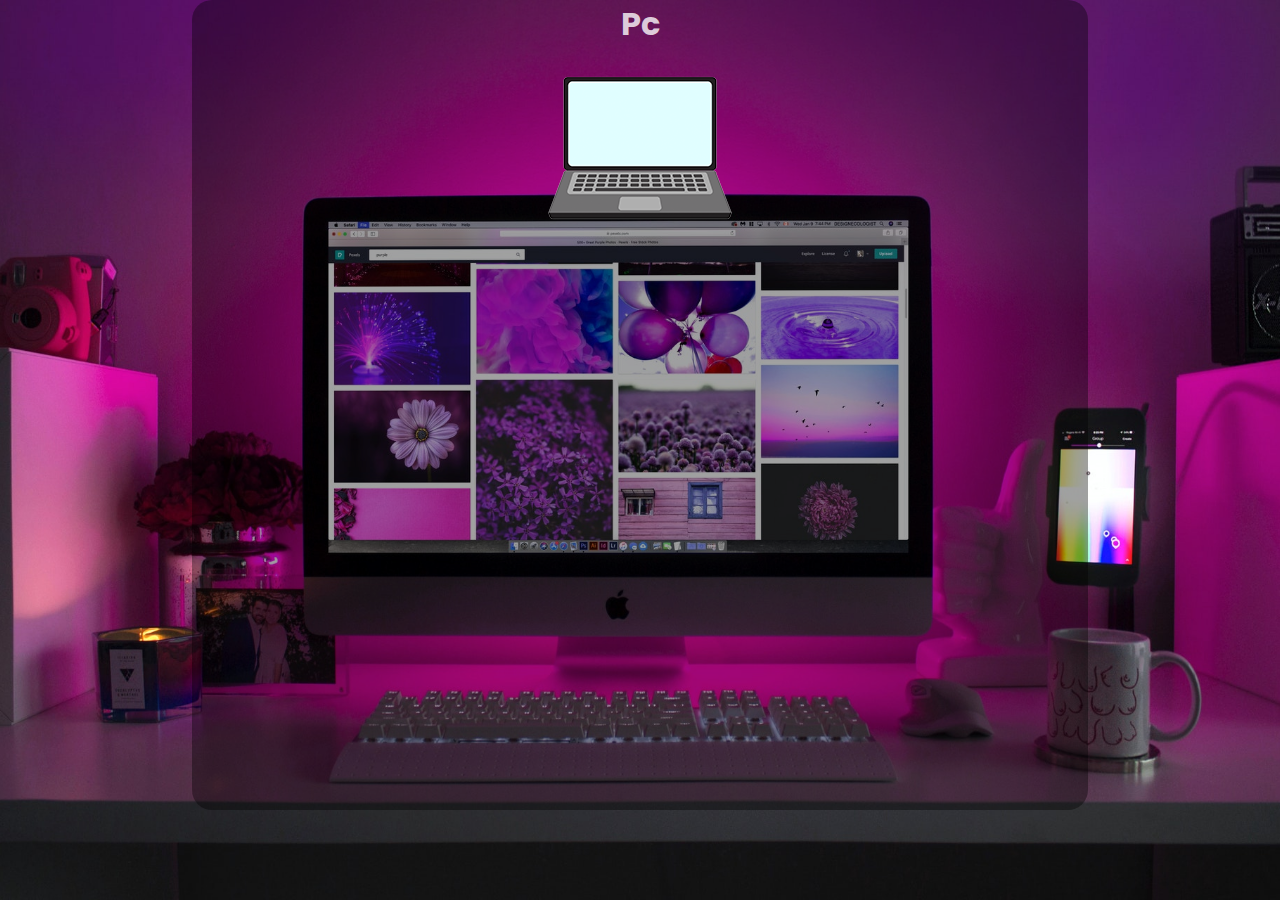
<file: mediaqueries/index.html>
<!DOCTYPE html>
<html lang="pt-br">
<head>
    <meta charset="UTF-8">
    <meta name="viewport" content="width=device-width, initial-scale=1.0">
    <link rel="stylesheet" href="style.css">
    <title>Media queries - Mobile First</title>
    <!--Esse site se baseia em estudos sobre media queries, adaptando diferentes designs para diferentes dispositivos e suas respectivas larguras. -->
</head>

<body>
    <main>
        <div class="container">
            <h1 class="h1phone">Phone</h1>
            <h1 class="h1tablet">Tablet</h1>
            <h1 class="h1pc">Pc</h1>
            <h1 class="h1tv">Tv</h1>

            <img src="img/icon-phone.png" alt="ícone de celular" class="phone">
            <img src="img/icon-tablet.png" alt="ícone de tablet" class="tablet">
            <img src="img/icon-pc.png" alt="ícone de computador" class="pc">
            <img src="img/icon-tv.png" alt="´icone de tv" class="tv">
        </div>
    </main>
</body>
</html>
</file>
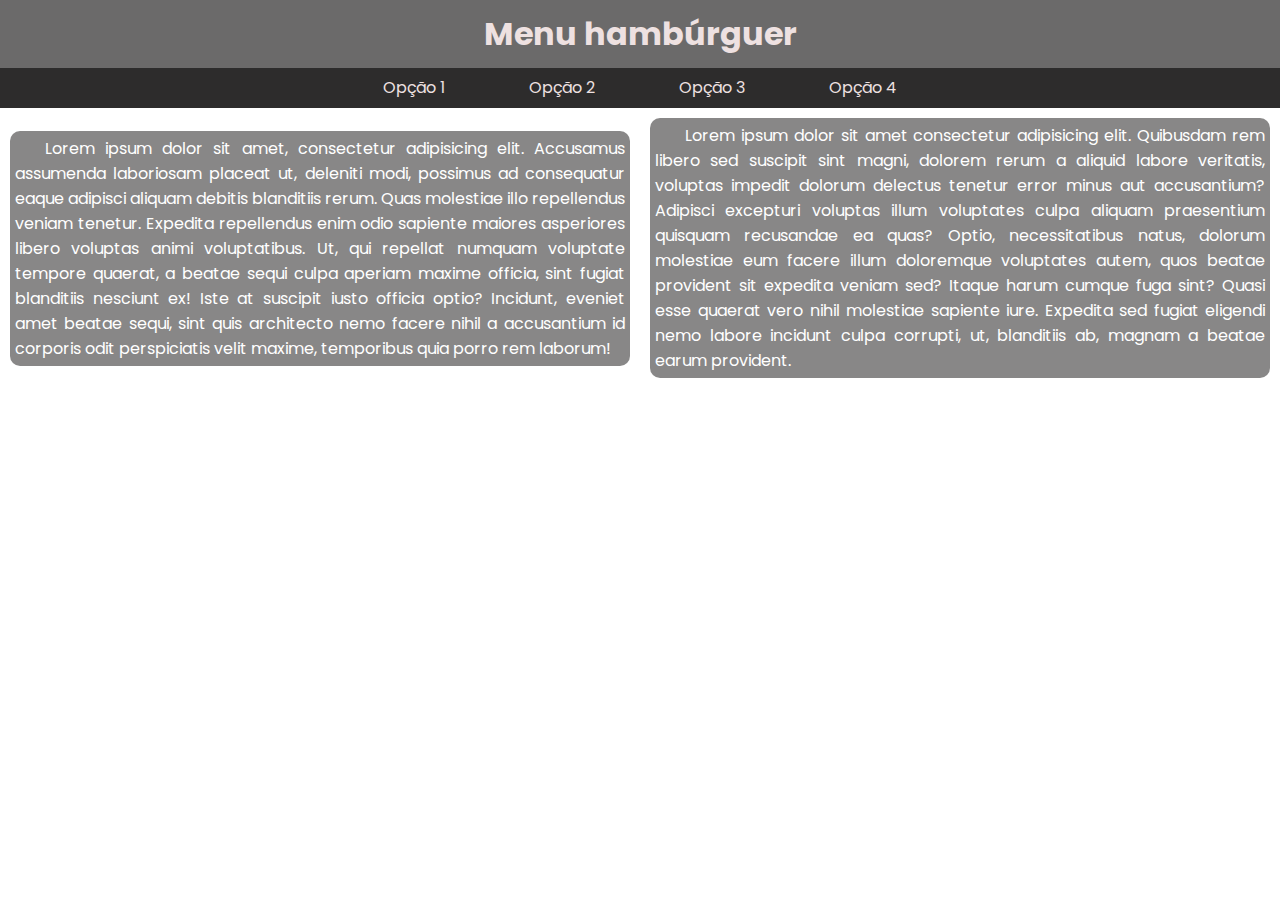
<file: menu-hamburguer/index.html>
<!DOCTYPE html>
<html lang="pt-br">
<head>
    <meta charset="UTF-8">
    <meta name="viewport" content="width=device-width, initial-scale=1.0">
    <link rel="stylesheet" href="https://fonts.googleapis.com/css2?family=Material+Symbols+Outlined:opsz,wght,FILL,GRAD@24,400,0,0&icon_names=menu" />
    <link rel="stylesheet" href="style.css">
    <title>Menu Hamburguer - Mobile First</title>
</head>
<body onresize="changedSize()">
    <header>
        <h1>Menu hambúrguer</h1>
        <span id="menuburger" class="material-symbols-outlined" onclick="clickMenu()">menu</span>
        <nav id="menu">
            <ul>
                <li><a href="#">Opção 1</a></li>
                <li><a href="#">Opção 2</a></li>
                <li><a href="#">Opção 3</a></li>
                <li><a href="#">Opção 4</a></li>
            </ul>
        </nav>
    </header>

    <main>
        <div class="container">
           <div class="card">
               <p>
                Lorem ipsum dolor sit amet, consectetur adipisicing elit. Accusamus assumenda laboriosam placeat ut, deleniti modi, possimus ad consequatur eaque adipisci aliquam debitis blanditiis rerum. Quas molestiae illo repellendus veniam tenetur.
                Expedita repellendus enim odio sapiente maiores asperiores libero voluptas animi voluptatibus. Ut, qui repellat numquam voluptate tempore quaerat, a beatae sequi culpa aperiam maxime officia, sint fugiat blanditiis nesciunt ex!
                Iste at suscipit iusto officia optio? Incidunt, eveniet amet beatae sequi, sint quis architecto nemo facere nihil a accusantium id corporis odit perspiciatis velit maxime, temporibus quia porro rem laborum!
               </p>
           </div>

           <div class="card">
            <p>
                Lorem ipsum dolor sit amet consectetur adipisicing elit. Quibusdam rem libero sed suscipit sint magni, dolorem rerum a aliquid labore veritatis, voluptas impedit dolorum delectus tenetur error minus aut accusantium?
                Adipisci excepturi voluptas illum voluptates culpa aliquam praesentium quisquam recusandae ea quas? Optio, necessitatibus natus, dolorum molestiae eum facere illum doloremque voluptates autem, quos beatae provident sit expedita veniam sed?
                Itaque harum cumque fuga sint? Quasi esse quaerat vero nihil molestiae sapiente iure. Expedita sed fugiat eligendi nemo labore incidunt culpa corrupti, ut, blanditiis ab, magnam a beatae earum provident.
            </p>
           </div>
        </div>
         </main>

           <script>
            function changedSize () {
                if (window.innerWidth >= 768) {
                    menu.style.display = 'block'
                    } 
            else  {
                menu.style.display = 'none'
             }
            }

            function clickMenu () {
                if (menu.style.display == 'block') {
                    menu.style.display = 'none'
             } 
            else {
                menu.style.display = 'block'
             }
            }
           </script>
</body>
</html>
</file>
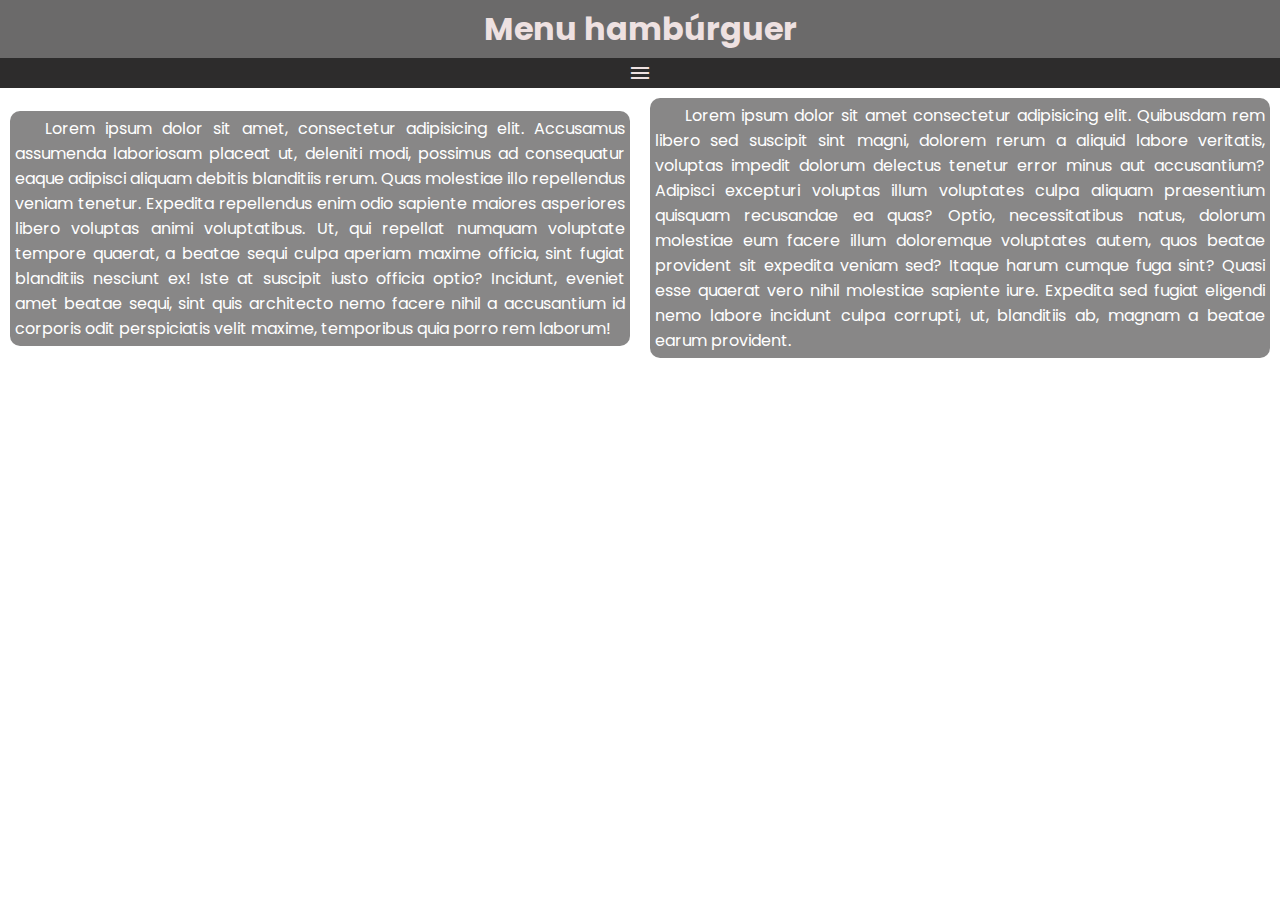
<file: menuHamburguer/index.html>
<!DOCTYPE html>
<html lang="en">
<head>
    <meta charset="UTF-8">
    <meta name="viewport" content="width=device-width, initial-scale=1.0">
    <link rel="stylesheet" href="https://fonts.googleapis.com/css2?family=Material+Symbols+Outlined:opsz,wght,FILL,GRAD@24,400,0,0&icon_names=menu" />
    <link rel="stylesheet" href="style.css">
    <title>Menu Hamburguer</title>
</head>
<body>
    <header>
        <h1>Menu hambúrguer</h1>
        <span id="menuburger" class="material-symbols-outlined" onclick="clickMenu()">menu</span>
        <nav id="menu">
            <ul>
                <li><a href="#">Opção 1</a></li>
                <li><a href="#">Opção 2</a></li>
                <li><a href="#">Opção 3</a></li>
                <li><a href="#">Opção 4</a></li>
            </ul>
        </nav>
    </header>

    <main>
        <div class="container">
           <div class="card">
               <p>
                Lorem ipsum dolor sit amet, consectetur adipisicing elit. Accusamus assumenda laboriosam placeat ut, deleniti modi, possimus ad consequatur eaque adipisci aliquam debitis blanditiis rerum. Quas molestiae illo repellendus veniam tenetur.
                Expedita repellendus enim odio sapiente maiores asperiores libero voluptas animi voluptatibus. Ut, qui repellat numquam voluptate tempore quaerat, a beatae sequi culpa aperiam maxime officia, sint fugiat blanditiis nesciunt ex!
                Iste at suscipit iusto officia optio? Incidunt, eveniet amet beatae sequi, sint quis architecto nemo facere nihil a accusantium id corporis odit perspiciatis velit maxime, temporibus quia porro rem laborum!
               </p>
           </div>

           <div class="card">
            <p>
                Lorem ipsum dolor sit amet consectetur adipisicing elit. Quibusdam rem libero sed suscipit sint magni, dolorem rerum a aliquid labore veritatis, voluptas impedit dolorum delectus tenetur error minus aut accusantium?
                Adipisci excepturi voluptas illum voluptates culpa aliquam praesentium quisquam recusandae ea quas? Optio, necessitatibus natus, dolorum molestiae eum facere illum doloremque voluptates autem, quos beatae provident sit expedita veniam sed?
                Itaque harum cumque fuga sint? Quasi esse quaerat vero nihil molestiae sapiente iure. Expedita sed fugiat eligendi nemo labore incidunt culpa corrupti, ut, blanditiis ab, magnam a beatae earum provident.
            </p>
           </div>
        </div>
         </main>
           <script>
            function clickMenu () {
                if (menu.style.display == 'block') {
                    menu.style.display = 'none'
             } 
            else {
                menu.style.display = 'block'
             }
            }
           </script>
</body>
</html>
</file>
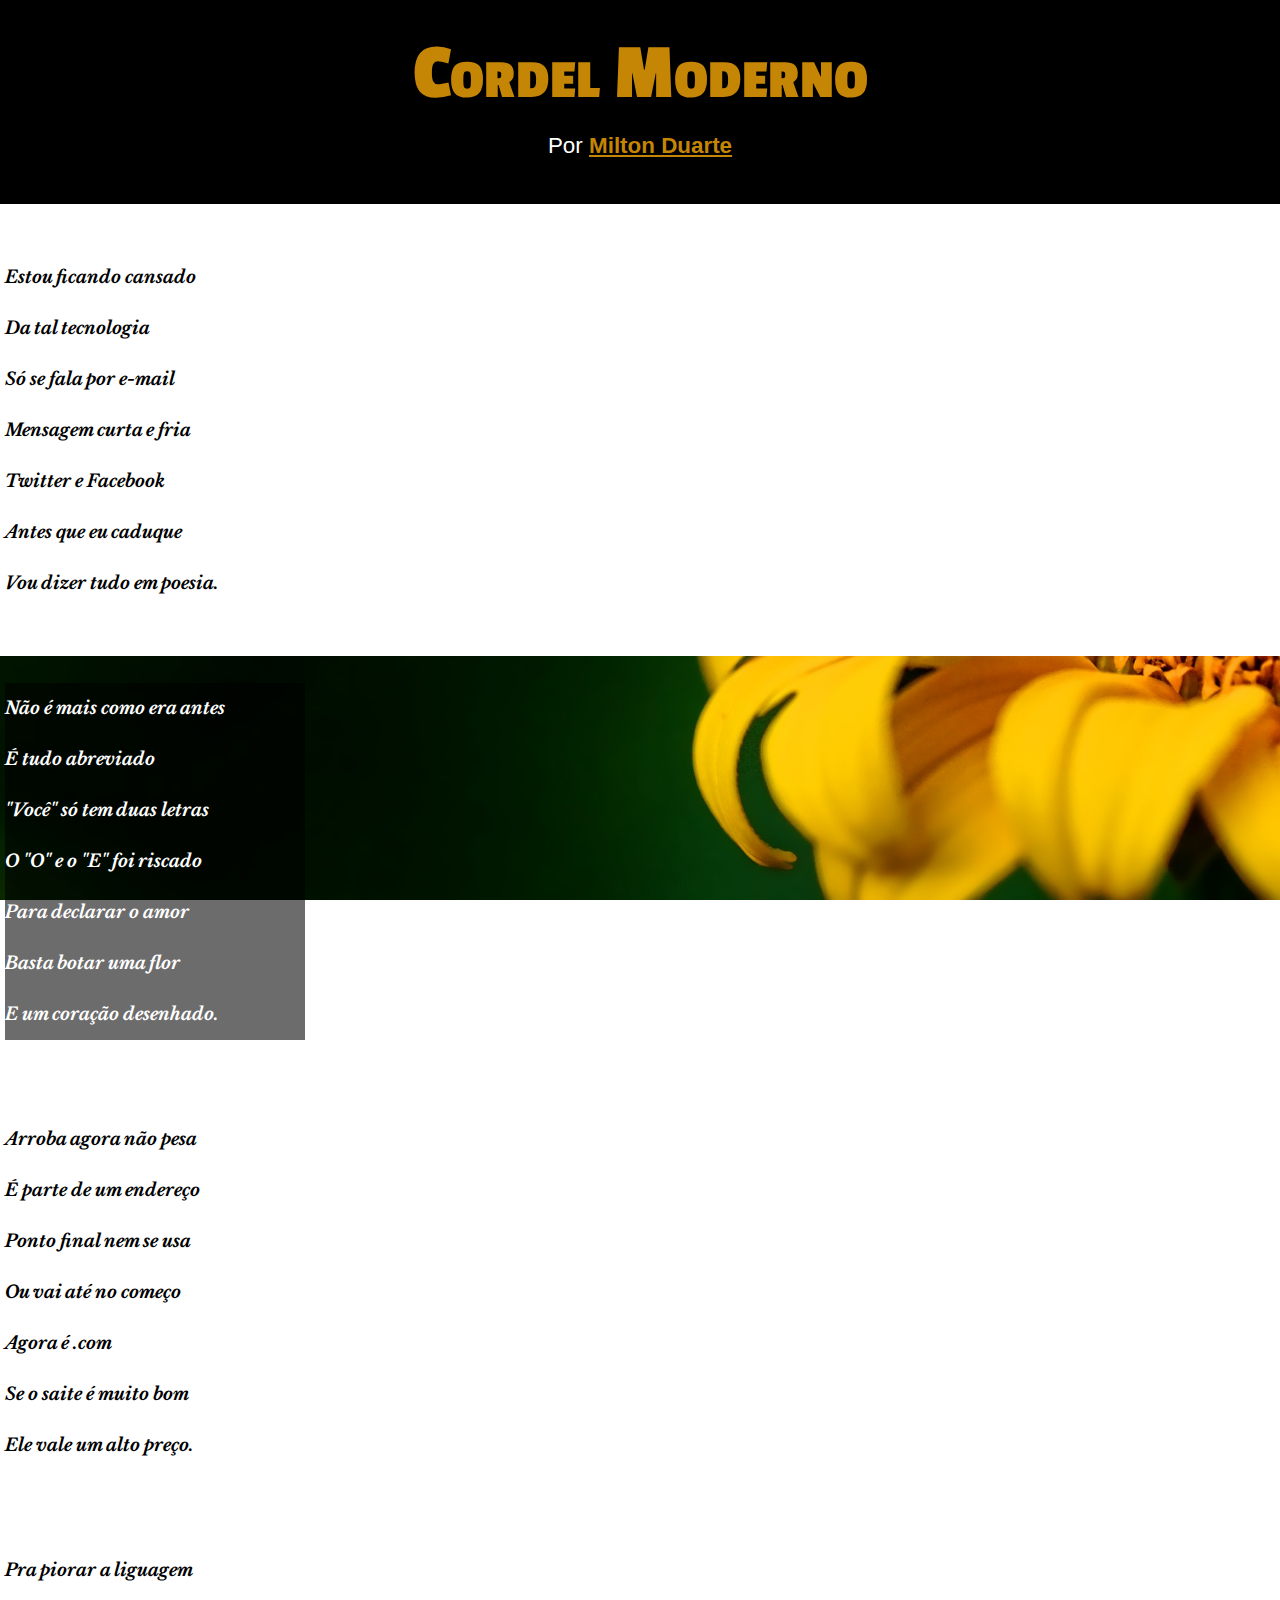
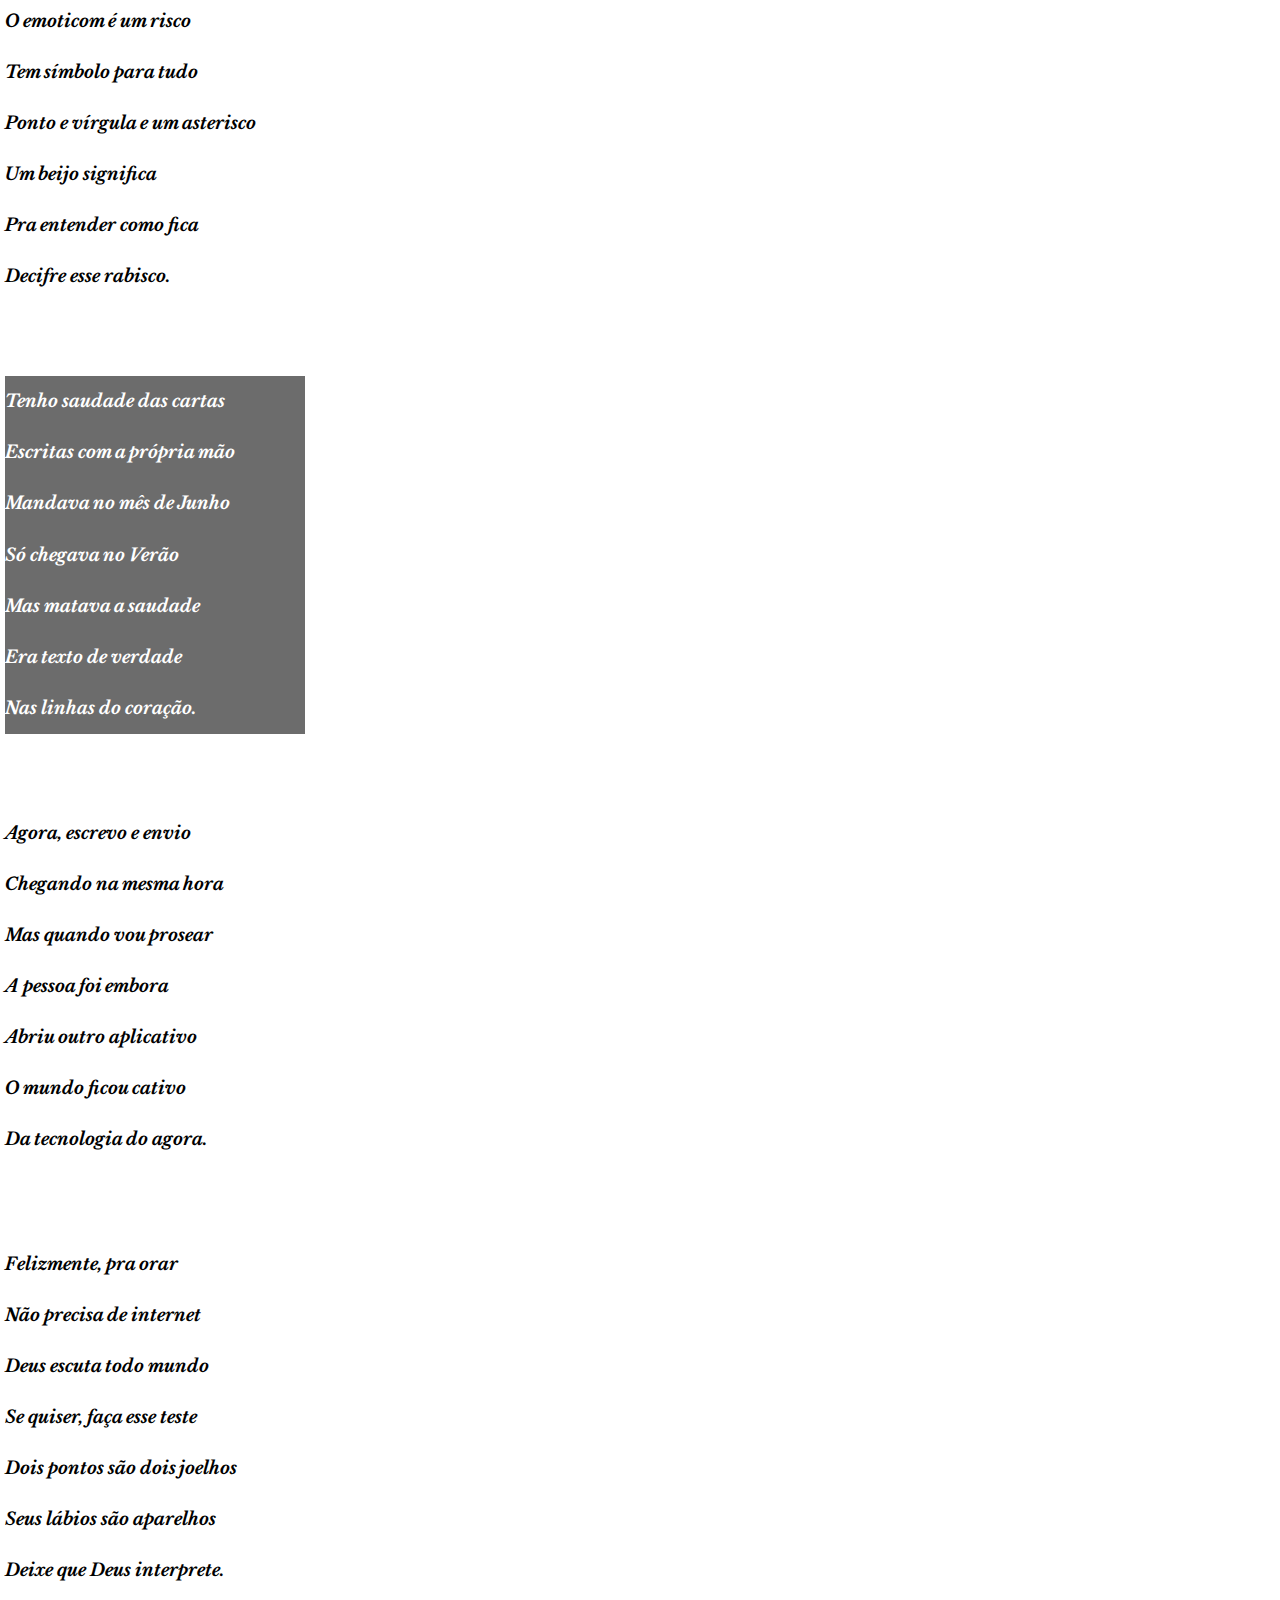
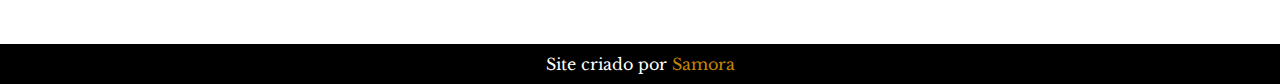
<file: cordel-moderno/cordelModerno.html>
<!DOCTYPE html>
<html lang="pt-br">
<head>
    <meta charset="UTF-8">
    <meta name="viewport" content="width=device-width, initial-scale=1.0">
    <link rel="stylesheet" href="cordelModerno.css">
    <title>Projeto Cordel</title>
</head>
<body>
    <header>
        <h1 class="header-title"> Cordel
            Moderno</h1>
        <p>Por <a href="https://www.recantodasletras.com.br/poesias/3186743" class="header-a" target="_blank">Milton Duarte</a></p> 
    </header>

    <main>
        <section class="section-poetry">
            <p class="p-poetry">Estou ficando cansado <br>
            Da tal tecnologia <br>
            Só se fala por e-mail <br>
            Mensagem curta e fria <br>
            Twitter e Facebook <br>
            Antes que eu caduque <br>
            Vou dizer tudo em poesia. </p>
        </section>

        <section class="section-image-1">
            <p class="p-image">Não é mais como era antes <br>
            É tudo abreviado <br>
            "Você" só tem duas letras <br>
            O "O" e o "E" foi riscado <br>
            Para declarar o amor <br>
            Basta botar uma flor <br>
            E um coração desenhado.</p>
        </section>

        <section class="section-poetry">
            <p class="p-poetry">
                Arroba agora não pesa <br>
                É parte de um endereço <br>
                Ponto final nem se usa <br>
                Ou vai até no começo <br>
                Agora é .com <br>
                Se o saite é muito bom <br>
                Ele vale um alto preço.</p>
        </section>

        <section class="section-poetry">
            <p class="p-poetry">
                Pra piorar a liguagem <br>
                O emoticom é um risco <br>
                Tem símbolo para tudo <br>
                Ponto e vírgula e um asterisco <br>
                Um beijo significa <br>
                Pra entender como fica <br>
                Decifre esse rabisco.
            </p>
        </section>

        <section class="section-image-2">
            <p class="p-image">
                Tenho saudade das cartas <br>
                Escritas com a própria mão <br>
                Mandava no mês de Junho <br>
                Só chegava no Verão <br>
                Mas matava a saudade <br>
                Era texto de verdade <br>
                Nas linhas do coração.
            </p>
        </section>

        <section class="section-poetry">
            <p class="p-poetry">
                Agora, escrevo e envio <br>
                Chegando na mesma hora <br>
                Mas quando vou prosear <br>
                A pessoa foi embora <br>
                Abriu outro aplicativo <br>
                O mundo ficou cativo <br>
                Da tecnologia do agora.
            </p>
        </section>

        <section class="section-poetry">
            <p class="p-poetry">
                Felizmente, pra orar <br>
                Não precisa de internet <br>
                Deus escuta todo mundo <br>
                Se quiser, faça esse teste <br>
                Dois pontos são dois joelhos <br>
                Seus lábios são aparelhos <br>
                Deixe que Deus interprete.
            </p>
        </section>
    </main>

        <footer><p>Site criado por <a href="https://github.com/saamoora" target="_blank" class="link-footer" noopener noreferrer>Samora</a></p></footer>

</body>
</html>
</file>
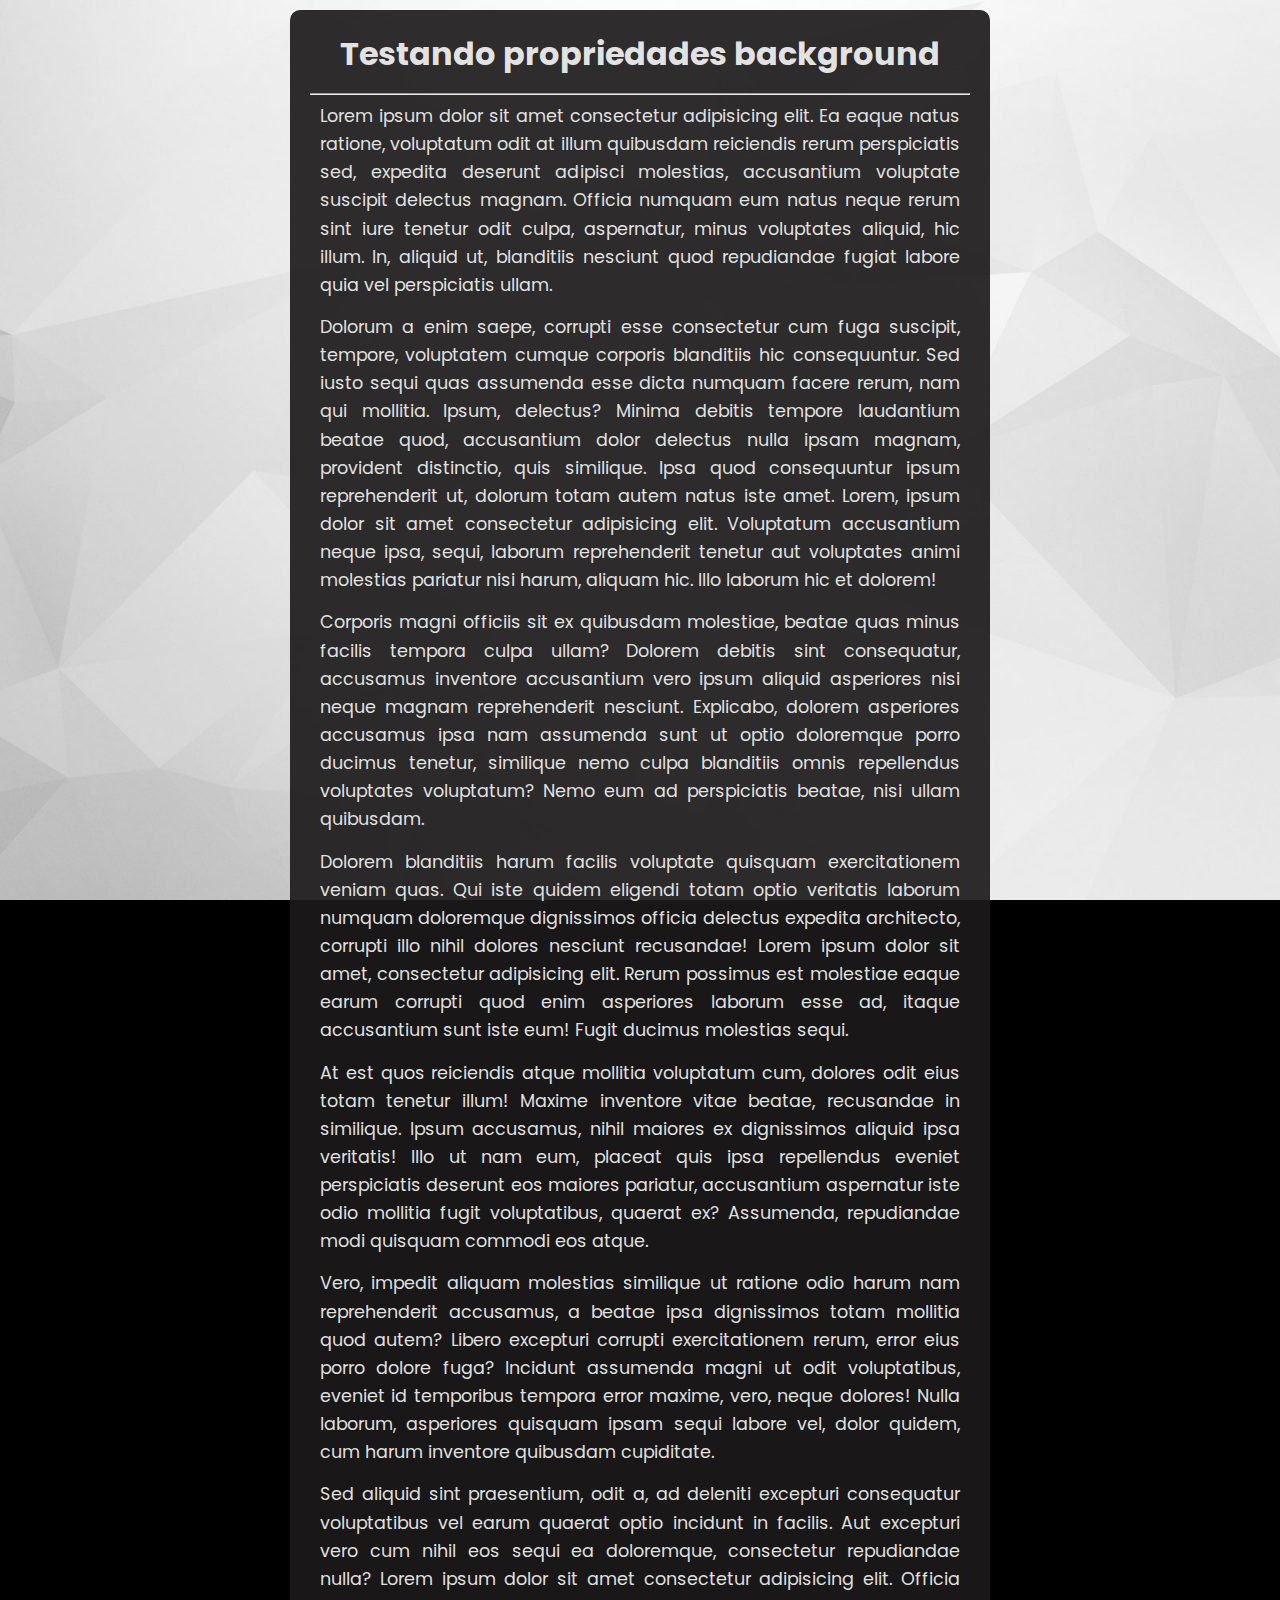
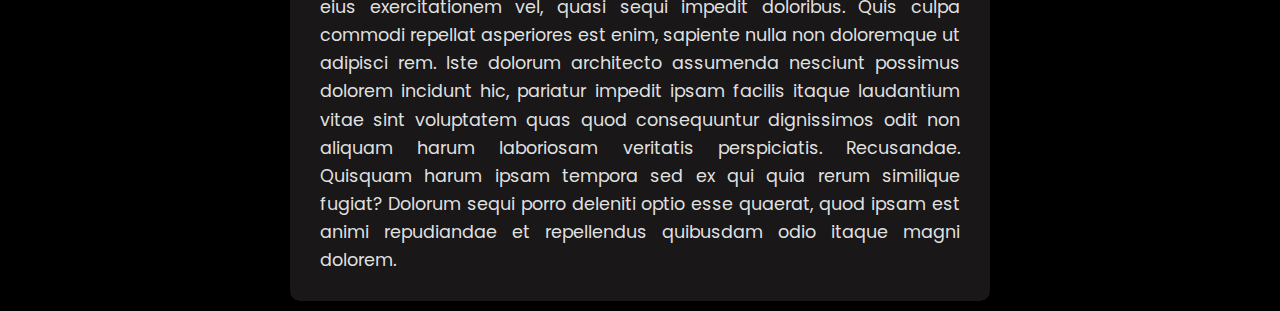
<file: projetos/backgroundTeste.html>
<!DOCTYPE html>
<html lang="pt-br">
<head>
    <meta charset="UTF-8">
    <meta name="viewport" content="width=device-width, initial-scale=1.0">
    <title>Trabalhando com backgrounds</title>
    <link rel="stylesheet" href="backgroundTeste.css">
</head>

<body>
    <main>
        <h1>Testando propriedades background</h1>
        <hr> <!--horizontal rule-->

        <p>
            Lorem ipsum dolor sit amet consectetur adipisicing elit. Ea eaque natus ratione, voluptatum odit at illum quibusdam reiciendis rerum perspiciatis sed, expedita deserunt adipisci molestias, accusantium voluptate suscipit delectus magnam.
            Officia numquam eum natus neque rerum sint iure tenetur odit culpa, aspernatur, minus voluptates aliquid, hic illum. In, aliquid ut, blanditiis nesciunt quod repudiandae fugiat labore quia vel perspiciatis ullam.
        </p>
        <p>
            Dolorum a enim saepe, corrupti esse consectetur cum fuga suscipit, tempore, voluptatem cumque corporis blanditiis hic consequuntur. Sed iusto sequi quas assumenda esse dicta numquam facere rerum, nam qui mollitia.
            Ipsum, delectus? Minima debitis tempore laudantium beatae quod, accusantium dolor delectus nulla ipsam magnam, provident distinctio, quis similique. Ipsa quod consequuntur ipsum reprehenderit ut, dolorum totam autem natus iste amet. Lorem, ipsum dolor sit amet consectetur adipisicing elit. Voluptatum accusantium neque ipsa, sequi, laborum reprehenderit tenetur aut voluptates animi molestias pariatur nisi harum, aliquam hic. Illo laborum hic et dolorem!
        </p>
        <p>
            Corporis magni officiis sit ex quibusdam molestiae, beatae quas minus facilis tempora culpa ullam? Dolorem debitis sint consequatur, accusamus inventore accusantium vero ipsum aliquid asperiores nisi neque magnam reprehenderit nesciunt.
            Explicabo, dolorem asperiores accusamus ipsa nam assumenda sunt ut optio doloremque porro ducimus tenetur, similique nemo culpa blanditiis omnis repellendus voluptates voluptatum? Nemo eum ad perspiciatis beatae, nisi ullam quibusdam. 
        </p>

         <p> 
            Dolorem blanditiis harum facilis voluptate quisquam exercitationem veniam quas. Qui iste quidem eligendi totam optio veritatis laborum numquam doloremque dignissimos officia delectus expedita architecto, corrupti illo nihil dolores nesciunt recusandae! Lorem ipsum dolor sit amet, consectetur adipisicing elit. Rerum possimus est molestiae eaque earum corrupti quod enim asperiores laborum esse ad, itaque accusantium sunt iste eum! Fugit ducimus molestias sequi.
        </p>

        <p>
            At est quos reiciendis atque mollitia voluptatum cum, dolores odit eius totam tenetur illum! Maxime inventore vitae beatae, recusandae in similique. Ipsum accusamus, nihil maiores ex dignissimos aliquid ipsa veritatis!
            Illo ut nam eum, placeat quis ipsa repellendus eveniet perspiciatis deserunt eos maiores pariatur, accusantium aspernatur iste odio mollitia fugit voluptatibus, quaerat ex? Assumenda, repudiandae modi quisquam commodi eos atque.
        </p>
        <p>
            Vero, impedit aliquam molestias similique ut ratione odio harum nam reprehenderit accusamus, a beatae ipsa dignissimos totam mollitia quod autem? Libero excepturi corrupti exercitationem rerum, error eius porro dolore fuga?
            Incidunt assumenda magni ut odit voluptatibus, eveniet id temporibus tempora error maxime, vero, neque dolores! Nulla laborum, asperiores quisquam ipsam sequi labore vel, dolor quidem, cum harum inventore quibusdam cupiditate.
        </p>
        <p>
            Sed aliquid sint praesentium, odit a, ad deleniti excepturi consequatur voluptatibus vel earum quaerat optio incidunt in facilis. Aut excepturi vero cum nihil eos sequi ea doloremque, consectetur repudiandae nulla? Lorem ipsum dolor sit amet consectetur adipisicing elit. Officia eius exercitationem vel, quasi sequi impedit doloribus. Quis culpa commodi repellat asperiores est enim, sapiente nulla non doloremque ut adipisci rem.
            Iste dolorum architecto assumenda nesciunt possimus dolorem incidunt hic, pariatur impedit ipsam facilis itaque laudantium vitae sint voluptatem quas quod consequuntur dignissimos odit non aliquam harum laboriosam veritatis perspiciatis. Recusandae.
            Quisquam harum ipsam tempora sed ex qui quia rerum similique fugiat? Dolorum sequi porro deleniti optio esse quaerat, quod ipsam est animi repudiandae et repellendus quibusdam odio itaque magni dolorem. 
        </p>
    </main>

</body>
</html>
</file>
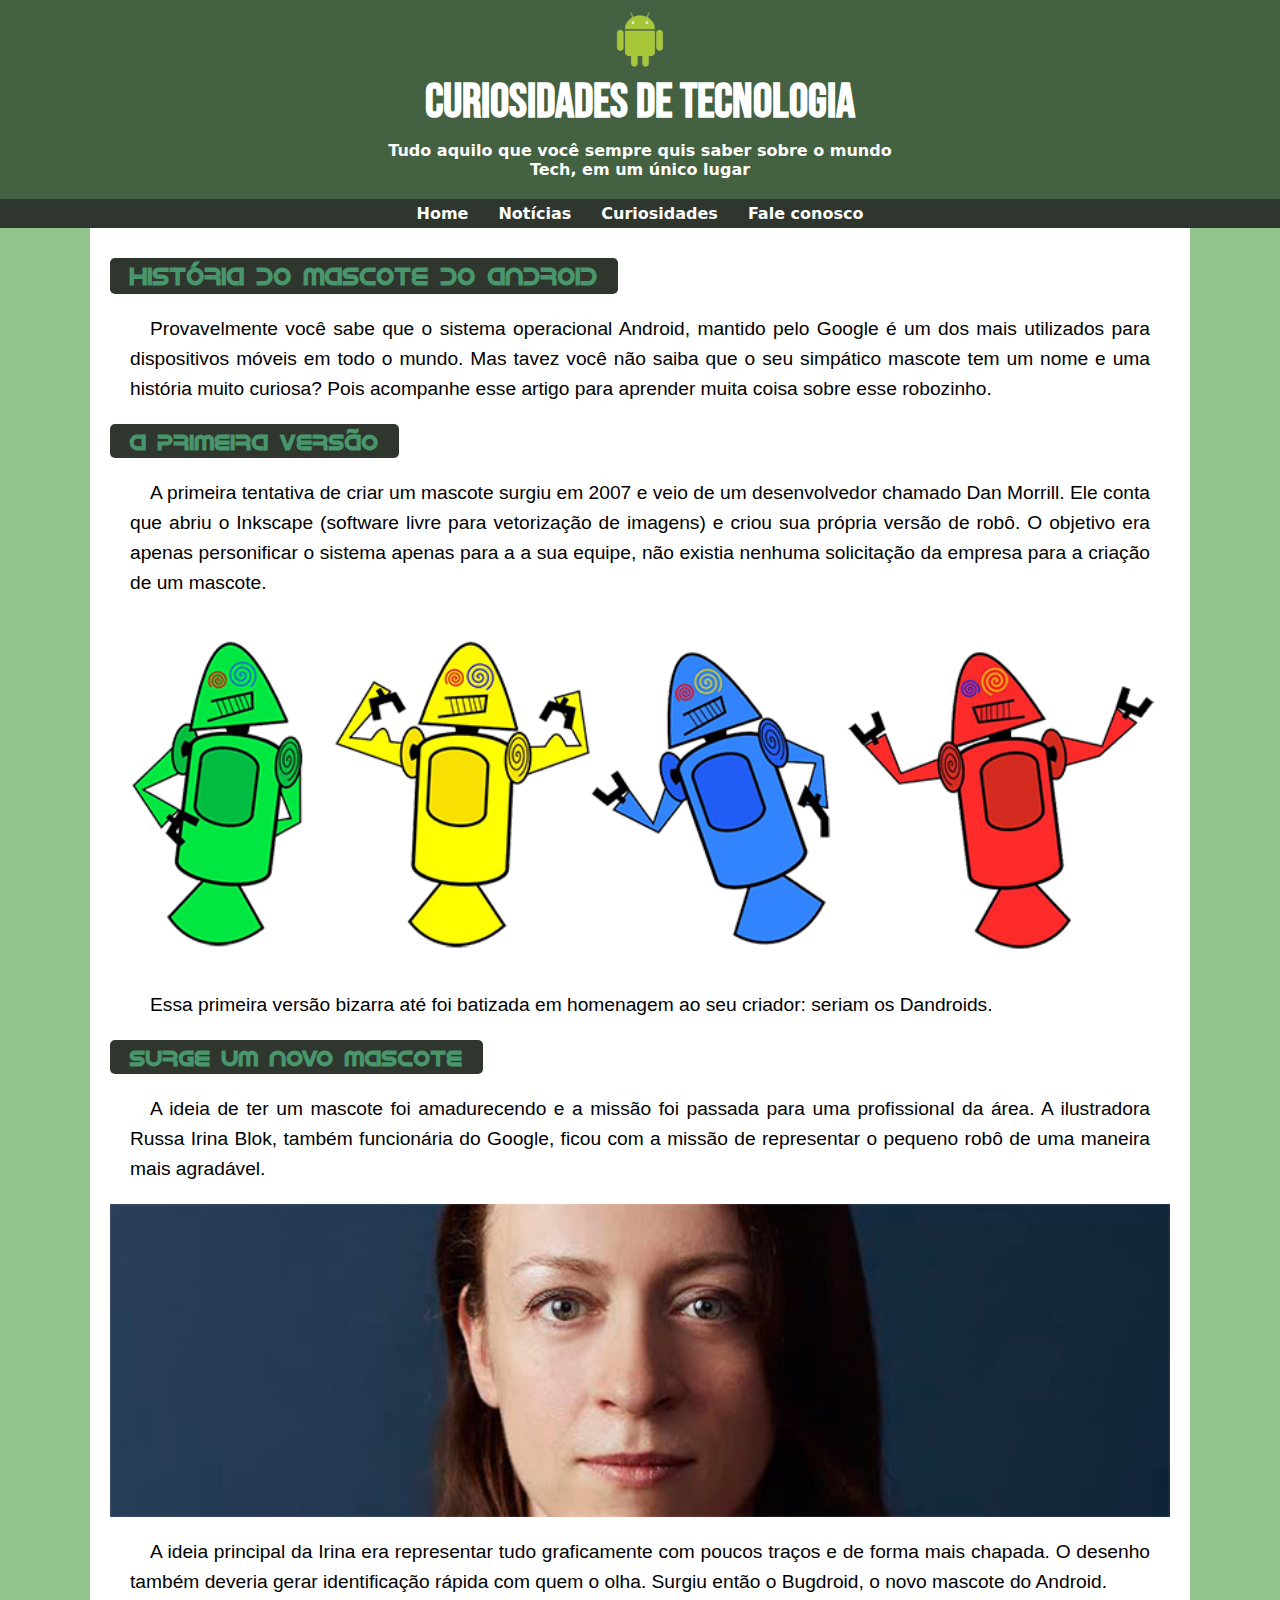
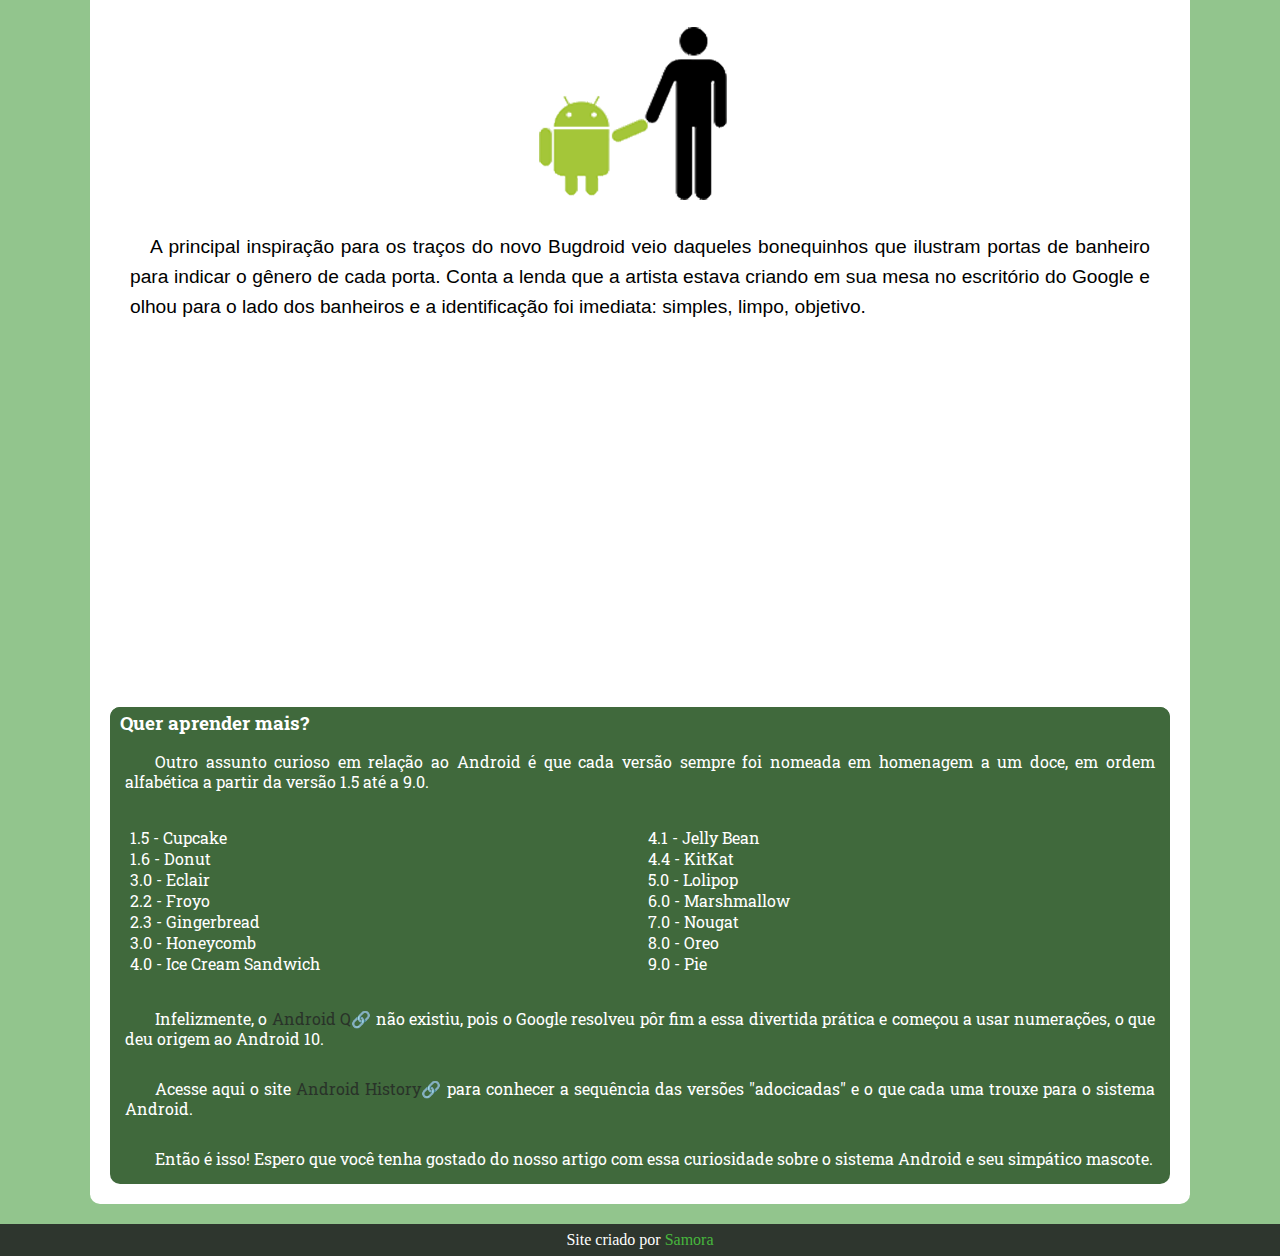
<file: projetos/projeto1.html>
<!DOCTYPE html>
<html lang="pt-br">
<head>
    <meta charset="UTF-8">
    <meta name="viewport" content="width=device-width, initial-scale=1.0">
    <title>Primeiro Projeto</title>
    
    <link rel="stylesheet" href="projeto1.css">
    <link rel="shortcut icon" href="img/favicon.ico" type="image/x-icon">
    <link rel="preconnect" href="https://fonts.googleapis.com">
<link rel="preconnect" href="https://fonts.gstatic.com" crossorigin>
<link href="https://fonts.googleapis.com/css2?family=Bebas+Neue&display=swap" rel="stylesheet">
<link rel="preconnect" href="https://fonts.googleapis.com">
<link rel="preconnect" href="https://fonts.gstatic.com" crossorigin>
<link href="https://fonts.googleapis.com/css2?family=Zalando+Sans+Expanded:ital,wght@0,200..900;1,200..900&display=swap" rel="stylesheet">
<link rel="preconnect" href="https://fonts.googleapis.com">
<link rel="preconnect" href="https://fonts.gstatic.com" crossorigin>
<link href="https://fonts.googleapis.com/css2?family=Roboto+Slab:wght@100..900&display=swap" rel="stylesheet">

</head>
<body>
    <header>

        <img src="img/android.png" alt="png do android" width="100px">
         <h1>Curiosidades de Tecnologia</h1>
        <p>Tudo aquilo que você sempre quis saber sobre o mundo <span><br>Tech, em um único lugar</span></p>
        </header>

          <nav>
            <ul class="menu-nav">
                <li class="li-menu">Home</li>
                <li class="li-menu">Notícias</li>
                <li class="li-menu">Curiosidades</li>
                <li class="li-menu">Fale conosco</li>
            </ul>
        </nav>

    <main>
        <article>

            <h2 class="title-container">História do Mascote do Android</h2>
        
        <p class="p-content">Provavelmente você sabe que o sistema operacional Android, mantido pelo Google é um dos mais utilizados para dispositivos móveis em todo o mundo. Mas tavez você não saiba que o seu simpático mascote tem um nome e uma história muito curiosa? Pois acompanhe esse artigo para aprender muita coisa sobre esse robozinho.</p>
        
        <h3 class="title-container h3">A primeira versão</h3>
        
        <p class="p-content">A primeira tentativa de criar um mascote surgiu em 2007 e veio de um desenvolvedor chamado Dan Morrill. Ele conta que abriu o Inkscape (software livre para vetorização de imagens) e criou sua própria versão de robô. O objetivo era apenas personificar o sistema apenas para a a sua equipe, não existia nenhuma solicitação da empresa para a criação de um mascote.</p>
        
        <picture>
            <source media="(max-width: 560px )" srcset="img/dan-droids-pq.png" type="image/png">
            <img src="img/dan-droids.png" alt="imagem dan droids'" class="img-dandroids">
        </picture>
        
        <p class="p-content">Essa primeira versão bizarra até foi batizada em homenagem ao seu criador: seriam os Dandroids.</p>
        
        <h3 class="title-container h3">Surge um novo mascote</h3>

        <p class="p-content">A ideia de ter um mascote foi amadurecendo e a missão foi passada para uma profissional da área. A ilustradora Russa Irina Blok, também funcionária do Google, ficou com a missão de representar o pequeno robô de uma maneira mais agradável.</p>
        
        <picture>
            <source media="(max-width: 560px)" srcset="img/irina-blok-pq.jpg" type="image/jpeg">
            <img src="img/irina-blok.jpg" alt="imagem irina blok" class="img-irinablok">
        </picture>
        
        <p class="p-content">A ideia principal da Irina era representar tudo graficamente com poucos traços e de forma mais chapada. O desenho também deveria gerar identificação rápida com quem o olha. Surgiu então o Bugdroid, o novo mascote do Android.</p>
        
        <div>
            <img src="img/bugdroid.png" alt="imagem bug droids" class="img-bugdroid">
        </div>

        
        <p class="p-content">A principal inspiração para os traços do novo Bugdroid veio daqueles bonequinhos que ilustram portas de banheiro para indicar o gênero de cada porta. Conta a lenda que a artista estava criando em sua mesa no escritório do Google e olhou para o lado dos banheiros e a identificação foi imediata: simples, limpo, objetivo.</p>
         </article>
        
        <div class="video">
            <iframe width="760" height="315" src="https://www.youtube.com/embed/l2UDgpLz20M?si=GBFvT886xwwd7YEB" title="YouTube video player" frameborder="0" allow="accelerometer; autoplay; clipboard-write; encrypted-media; gyroscope; picture-in-picture; web-share" referrerpolicy="strict-origin-when-cross-origin" allowfullscreen></iframe>
        </div>

         
        <aside>
             <h3>Quer aprender mais? </h3>
                     
                     <p>Outro assunto curioso em relação ao Android é que cada versão sempre foi nomeada em homenagem a um doce, em ordem alfabética a partir da versão 1.5 até a 9.0.</p>
                     
                     <ul>
                <li>1.5 - Cupcake</li>
                <li>1.6 - Donut</li>
                <li>3.0 - Eclair</li>
                <li>2.2 - Froyo</li>
                <li>2.3 - Gingerbread</li>
                <li>3.0 - Honeycomb</li>
                <li>4.0 - Ice Cream Sandwich</li>
                <li>4.1 - Jelly Bean</li>
                <li>4.4 - KitKat</li>
                <li>5.0 - Lolipop</li>
                <li>6.0 - Marshmallow</li>
                <li>7.0 - Nougat</li>
                <li>8.0 - Oreo</li>
                <li>9.0 - Pie</li>
                     </ul>
                     
                     <p>Infelizmente, o <a href="#" class="externo">Android Q</a> não existiu, pois o Google resolveu pôr fim a essa divertida prática e começou a usar numerações, o que deu origem ao Android 10.</p>
                     
                     <p>Acesse aqui o site <a href="#" class="externo">Android History</a> para conhecer a sequência das versões "adocicadas" e o que cada uma trouxe para o sistema Android.</p>
                     
                     <p>Então é isso! Espero que você tenha gostado do nosso artigo com essa curiosidade sobre o sistema Android e seu simpático mascote.</p>
         </aside>
    </main>

    <footer><p>Site criado por <span class="span-name">Samora</span></p></footer>
</body>
</html>
</file>
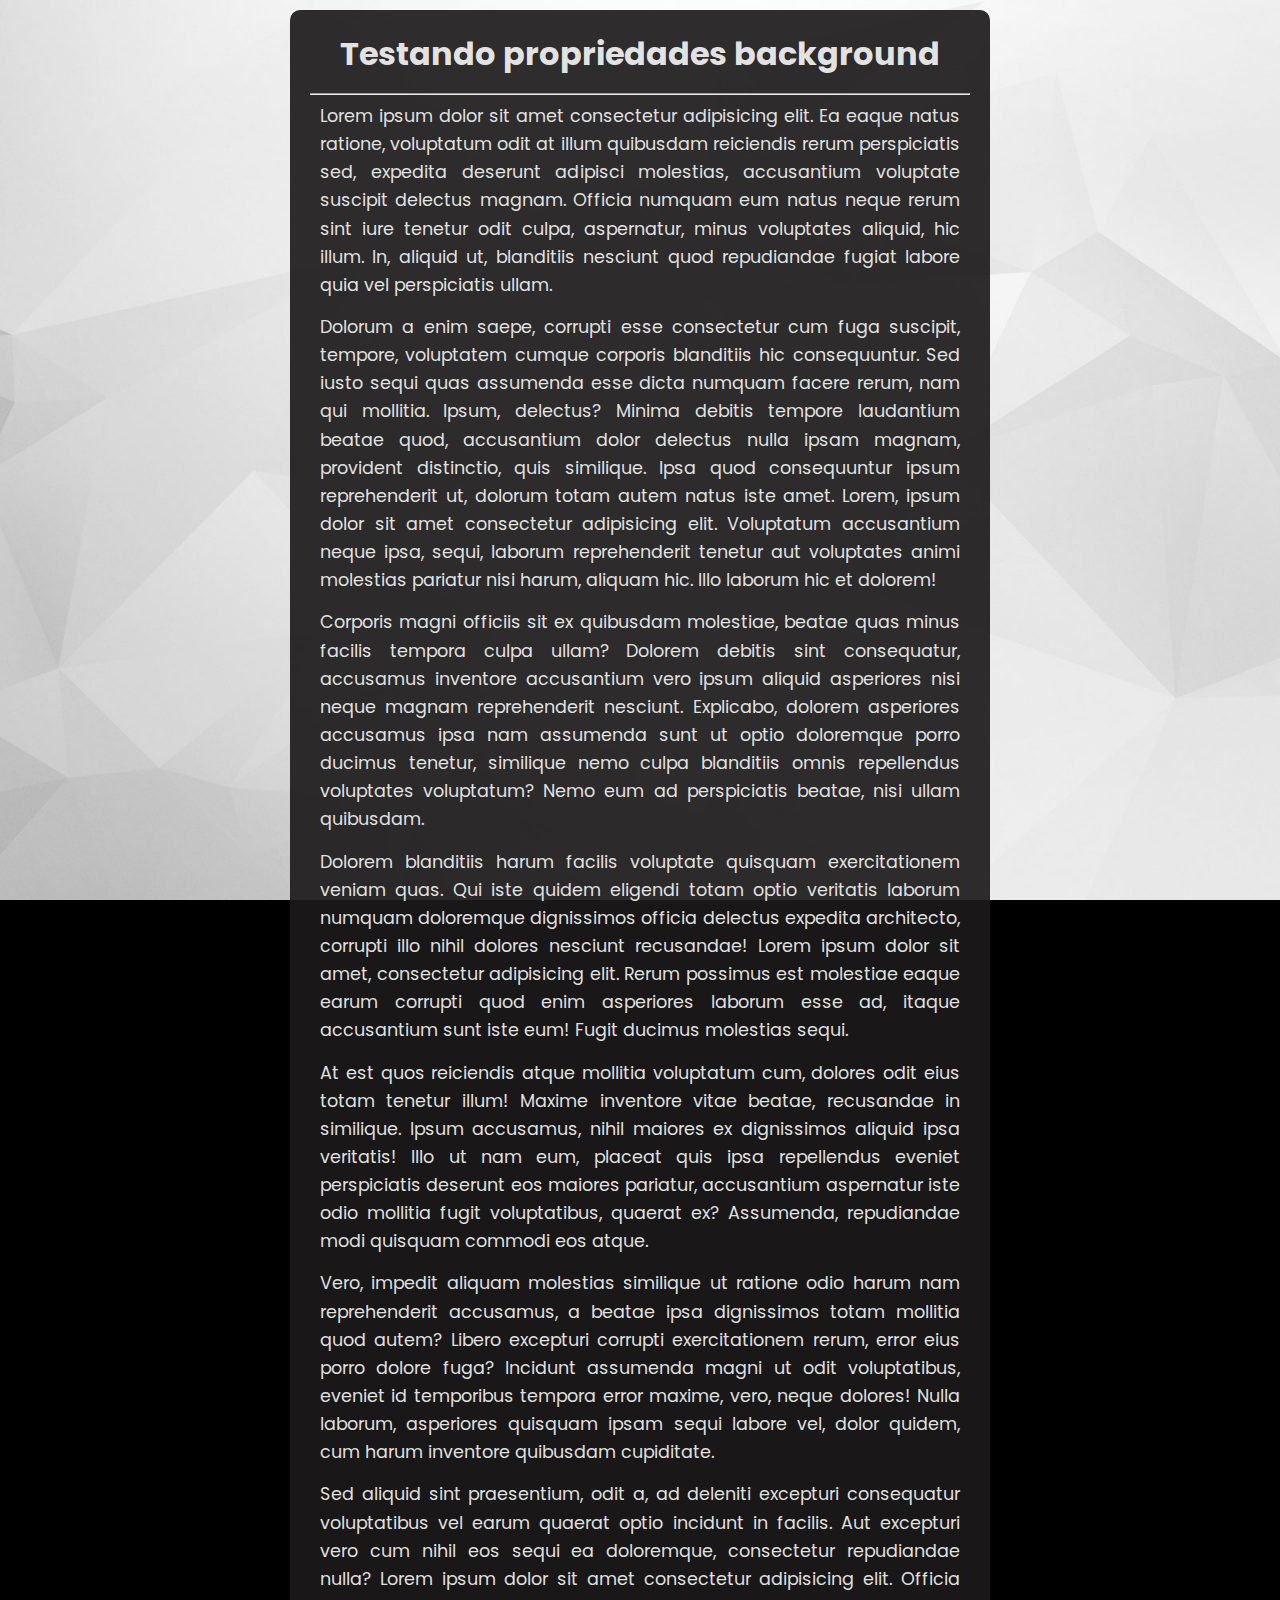
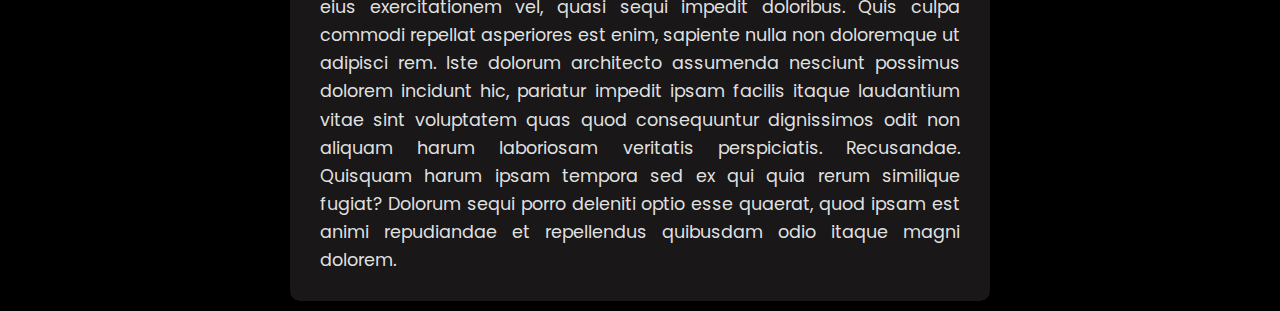
<file: projetos/projeto2.html>
<!DOCTYPE html>
<html lang="pt-br">
<head>
    <meta charset="UTF-8">
    <meta name="viewport" content="width=device-width, initial-scale=1.0">
    <title>Trabalhando com backgrounds</title>
    <link rel="stylesheet" href="projeto2.css">
</head>

<body>
    <main>
        <h1>Testando propriedades background</h1>
        <hr> <!--horizontal rule-->

        <p>
            Lorem ipsum dolor sit amet consectetur adipisicing elit. Ea eaque natus ratione, voluptatum odit at illum quibusdam reiciendis rerum perspiciatis sed, expedita deserunt adipisci molestias, accusantium voluptate suscipit delectus magnam.
            Officia numquam eum natus neque rerum sint iure tenetur odit culpa, aspernatur, minus voluptates aliquid, hic illum. In, aliquid ut, blanditiis nesciunt quod repudiandae fugiat labore quia vel perspiciatis ullam.
        </p>
        <p>
            Dolorum a enim saepe, corrupti esse consectetur cum fuga suscipit, tempore, voluptatem cumque corporis blanditiis hic consequuntur. Sed iusto sequi quas assumenda esse dicta numquam facere rerum, nam qui mollitia.
            Ipsum, delectus? Minima debitis tempore laudantium beatae quod, accusantium dolor delectus nulla ipsam magnam, provident distinctio, quis similique. Ipsa quod consequuntur ipsum reprehenderit ut, dolorum totam autem natus iste amet. Lorem, ipsum dolor sit amet consectetur adipisicing elit. Voluptatum accusantium neque ipsa, sequi, laborum reprehenderit tenetur aut voluptates animi molestias pariatur nisi harum, aliquam hic. Illo laborum hic et dolorem!
        </p>
        <p>
            Corporis magni officiis sit ex quibusdam molestiae, beatae quas minus facilis tempora culpa ullam? Dolorem debitis sint consequatur, accusamus inventore accusantium vero ipsum aliquid asperiores nisi neque magnam reprehenderit nesciunt.
            Explicabo, dolorem asperiores accusamus ipsa nam assumenda sunt ut optio doloremque porro ducimus tenetur, similique nemo culpa blanditiis omnis repellendus voluptates voluptatum? Nemo eum ad perspiciatis beatae, nisi ullam quibusdam. 
        </p>

         <p> 
            Dolorem blanditiis harum facilis voluptate quisquam exercitationem veniam quas. Qui iste quidem eligendi totam optio veritatis laborum numquam doloremque dignissimos officia delectus expedita architecto, corrupti illo nihil dolores nesciunt recusandae! Lorem ipsum dolor sit amet, consectetur adipisicing elit. Rerum possimus est molestiae eaque earum corrupti quod enim asperiores laborum esse ad, itaque accusantium sunt iste eum! Fugit ducimus molestias sequi.
        </p>

        <p>
            At est quos reiciendis atque mollitia voluptatum cum, dolores odit eius totam tenetur illum! Maxime inventore vitae beatae, recusandae in similique. Ipsum accusamus, nihil maiores ex dignissimos aliquid ipsa veritatis!
            Illo ut nam eum, placeat quis ipsa repellendus eveniet perspiciatis deserunt eos maiores pariatur, accusantium aspernatur iste odio mollitia fugit voluptatibus, quaerat ex? Assumenda, repudiandae modi quisquam commodi eos atque.
        </p>
        <p>
            Vero, impedit aliquam molestias similique ut ratione odio harum nam reprehenderit accusamus, a beatae ipsa dignissimos totam mollitia quod autem? Libero excepturi corrupti exercitationem rerum, error eius porro dolore fuga?
            Incidunt assumenda magni ut odit voluptatibus, eveniet id temporibus tempora error maxime, vero, neque dolores! Nulla laborum, asperiores quisquam ipsam sequi labore vel, dolor quidem, cum harum inventore quibusdam cupiditate.
        </p>
        <p>
            Sed aliquid sint praesentium, odit a, ad deleniti excepturi consequatur voluptatibus vel earum quaerat optio incidunt in facilis. Aut excepturi vero cum nihil eos sequi ea doloremque, consectetur repudiandae nulla? Lorem ipsum dolor sit amet consectetur adipisicing elit. Officia eius exercitationem vel, quasi sequi impedit doloribus. Quis culpa commodi repellat asperiores est enim, sapiente nulla non doloremque ut adipisci rem.
            Iste dolorum architecto assumenda nesciunt possimus dolorem incidunt hic, pariatur impedit ipsam facilis itaque laudantium vitae sint voluptatem quas quod consequuntur dignissimos odit non aliquam harum laboriosam veritatis perspiciatis. Recusandae.
            Quisquam harum ipsam tempora sed ex qui quia rerum similique fugiat? Dolorum sequi porro deleniti optio esse quaerat, quod ipsam est animi repudiandae et repellendus quibusdam odio itaque magni dolorem. 
        </p>
    </main>

</body>
</html>
</file>
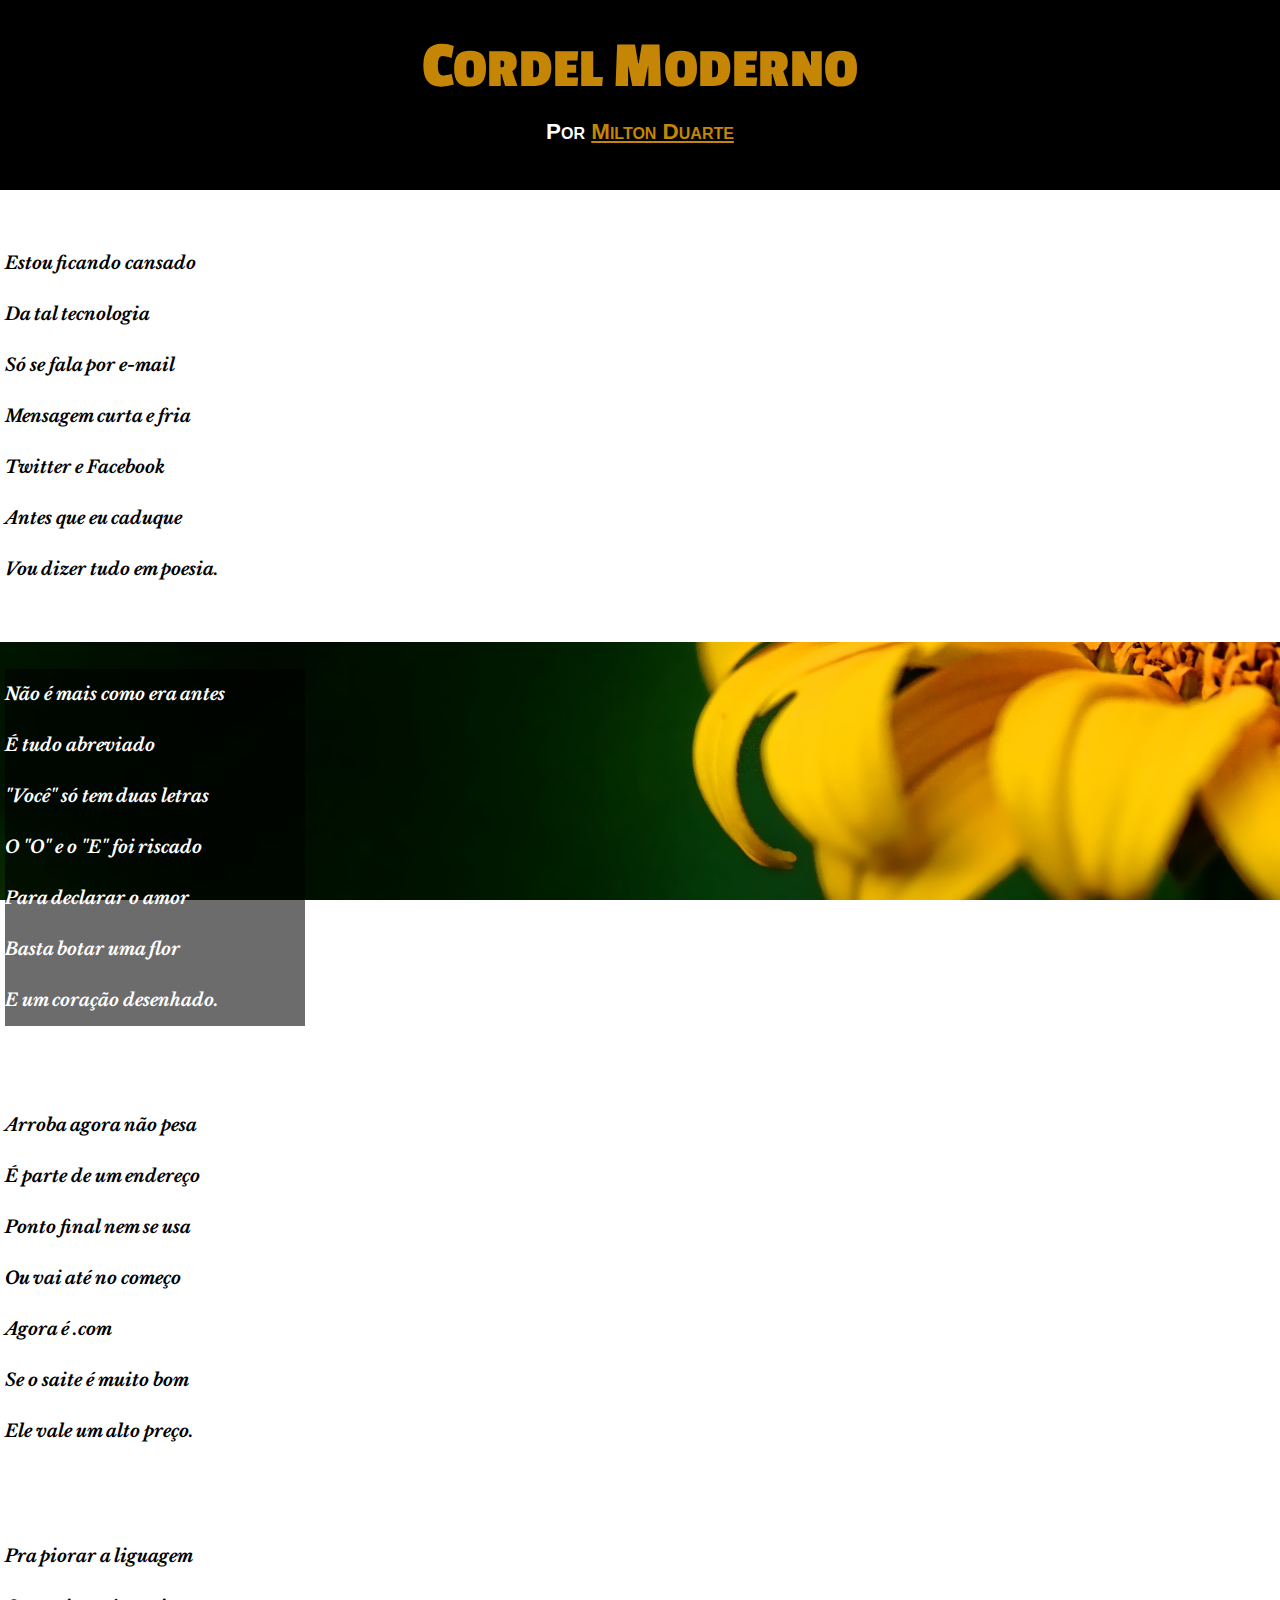
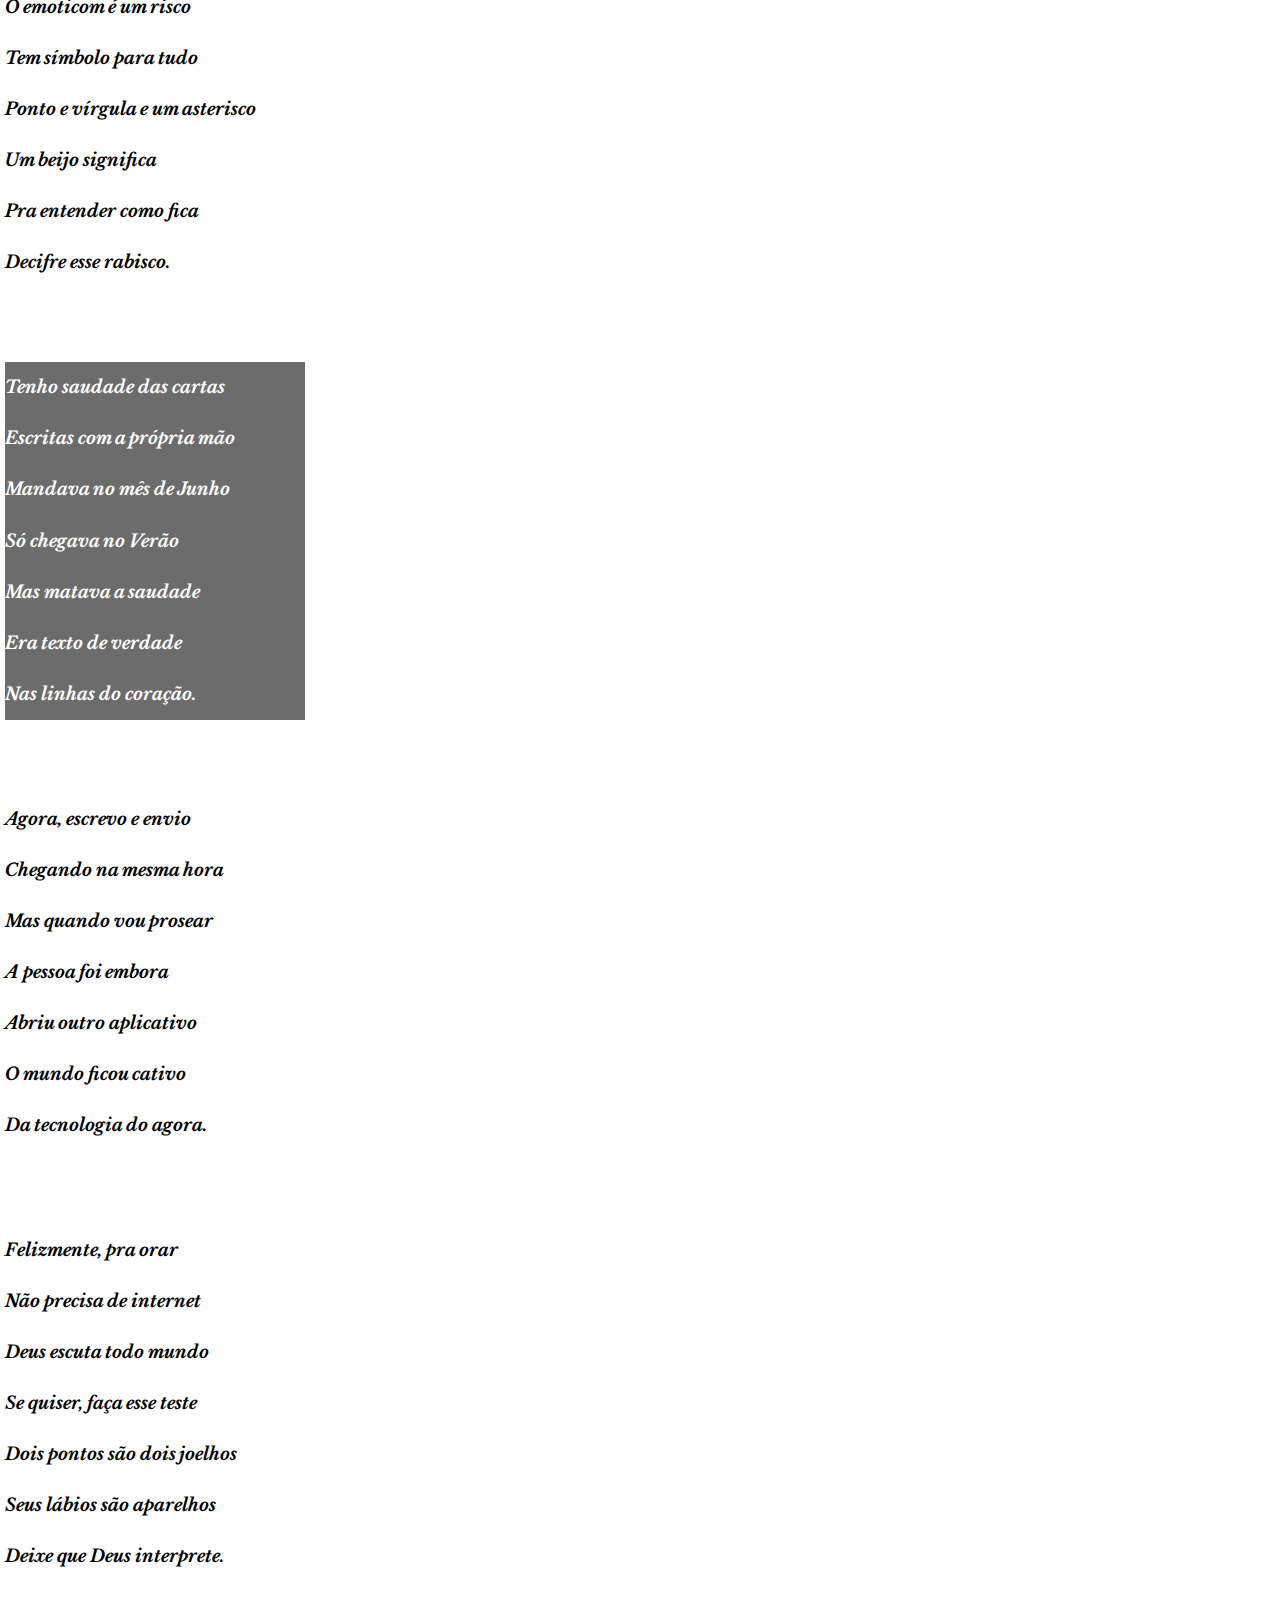
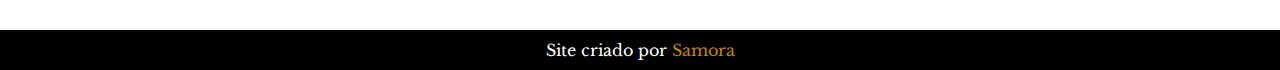
<file: projetos/projeto3.html>
<!DOCTYPE html>
<html lang="pt-br">
<head>
    <meta charset="UTF-8">
    <meta name="viewport" content="width=device-width, initial-scale=1.0">
    <link rel="stylesheet" href="projeto3.css">
    <title>Projeto Cordel</title>
</head>
<body>
    <header>
        <h1 class="header-title"><span class="letters">C</span>ordel <span>
            <span class="letters">M</span cl>oderno</span></h1>
        <p>Por <a href="https://www.recantodasletras.com.br/poesias/3186743" class="header-a" target="_blank">Milton Duarte</a></p> 
    </header>

    <main>
        <section class="section-poetry">
            <p class="p-poetry">Estou ficando cansado <br>
            Da tal tecnologia <br>
            Só se fala por e-mail <br>
            Mensagem curta e fria <br>
            Twitter e Facebook <br>
            Antes que eu caduque <br>
            Vou dizer tudo em poesia. </p>
        </section>

        <section class="section-image-1">
            <p class="p-image">Não é mais como era antes <br>
            É tudo abreviado <br>
            "Você" só tem duas letras <br>
            O "O" e o "E" foi riscado <br>
            Para declarar o amor <br>
            Basta botar uma flor <br>
            E um coração desenhado.</p>
        </section>

        <section class="section-poetry">
            <p class="p-poetry">
                Arroba agora não pesa <br>
                É parte de um endereço <br>
                Ponto final nem se usa <br>
                Ou vai até no começo <br>
                Agora é .com <br>
                Se o saite é muito bom <br>
                Ele vale um alto preço.</p>
        </section>

        <section class="section-poetry">
            <p class="p-poetry">
                Pra piorar a liguagem <br>
                O emoticom é um risco <br>
                Tem símbolo para tudo <br>
                Ponto e vírgula e um asterisco <br>
                Um beijo significa <br>
                Pra entender como fica <br>
                Decifre esse rabisco.
            </p>
        </section>

        <section class="section-image-2">
            <p class="p-image">
                Tenho saudade das cartas <br>
                Escritas com a própria mão <br>
                Mandava no mês de Junho <br>
                Só chegava no Verão <br>
                Mas matava a saudade <br>
                Era texto de verdade <br>
                Nas linhas do coração.
            </p>
        </section>

        <section class="section-poetry">
            <p class="p-poetry">
                Agora, escrevo e envio <br>
                Chegando na mesma hora <br>
                Mas quando vou prosear <br>
                A pessoa foi embora <br>
                Abriu outro aplicativo <br>
                O mundo ficou cativo <br>
                Da tecnologia do agora.
            </p>
        </section>

        <section class="section-poetry">
            <p class="p-poetry">
                Felizmente, pra orar <br>
                Não precisa de internet <br>
                Deus escuta todo mundo <br>
                Se quiser, faça esse teste <br>
                Dois pontos são dois joelhos <br>
                Seus lábios são aparelhos <br>
                Deixe que Deus interprete.
            </p>
        </section>
    </main>

        <footer><p>Site criado por <span class="span-name">Samora</p></footer>

</body>
</html>
</file>
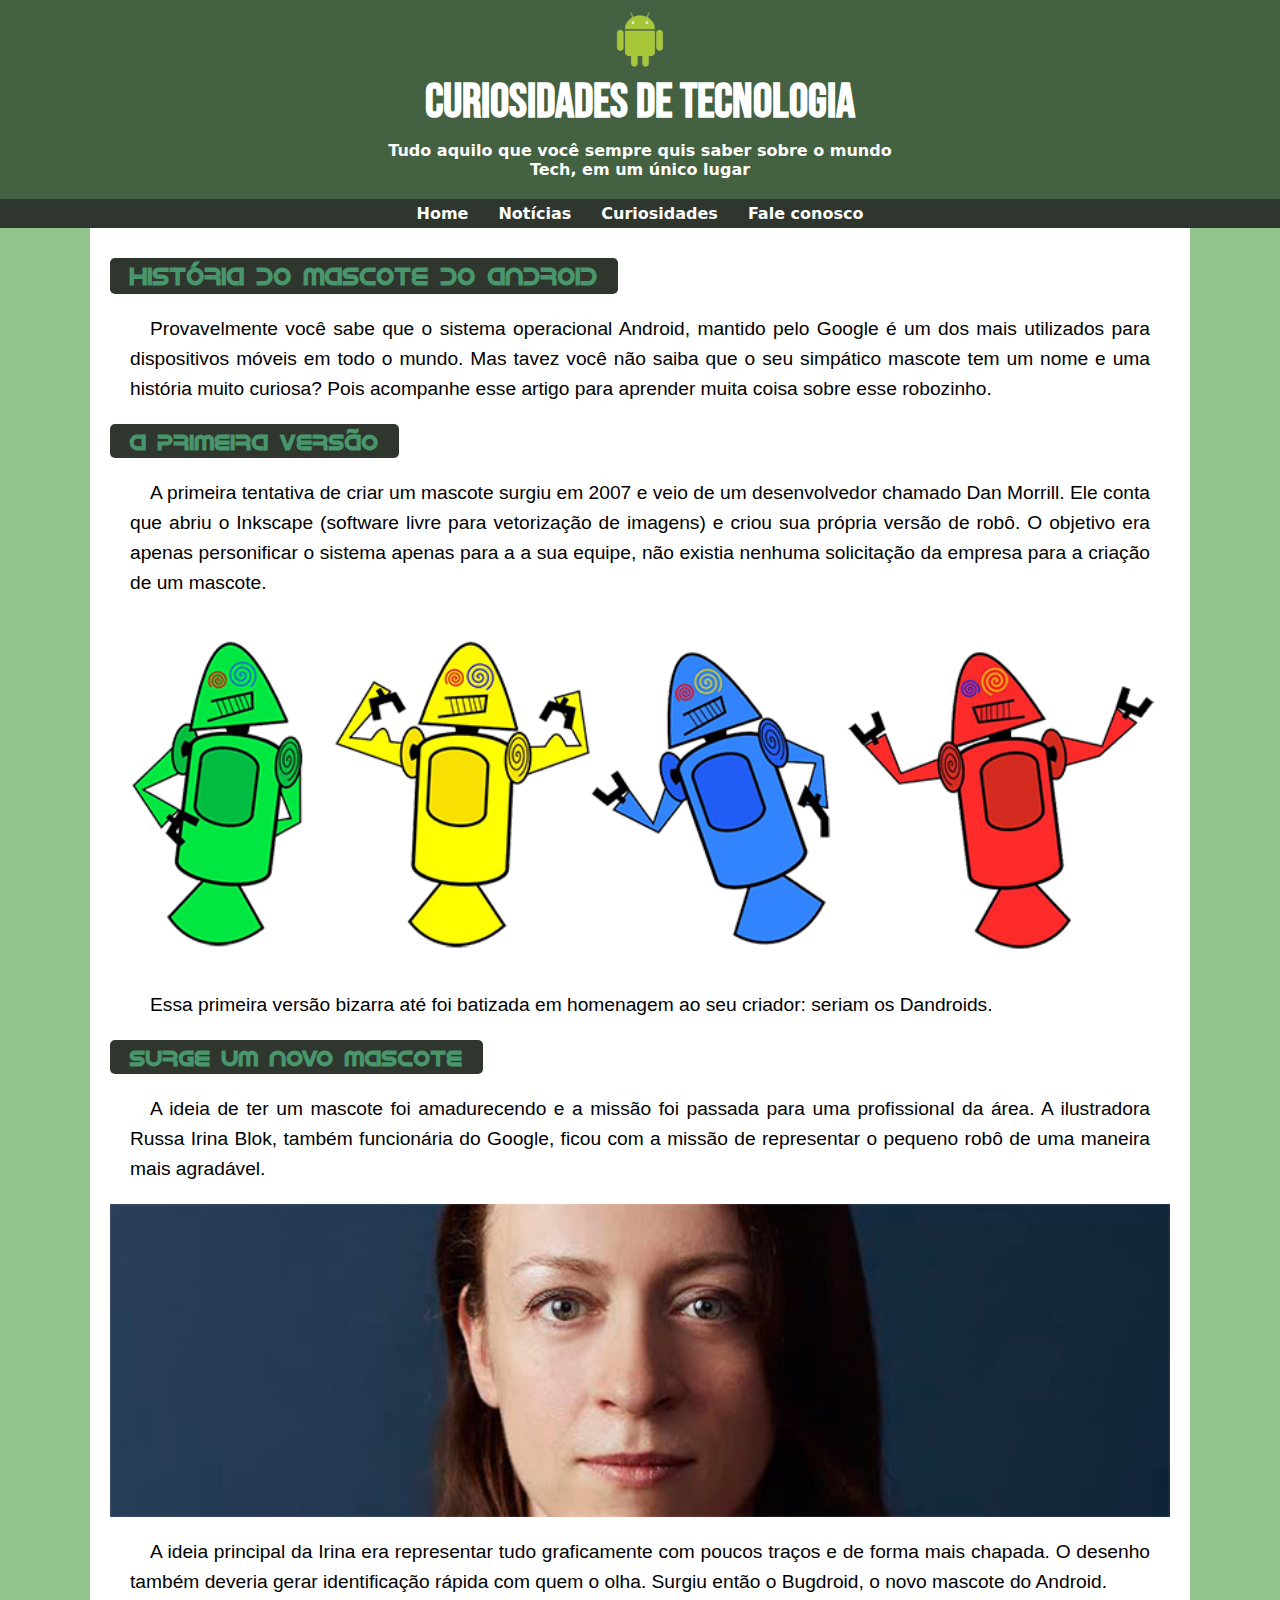
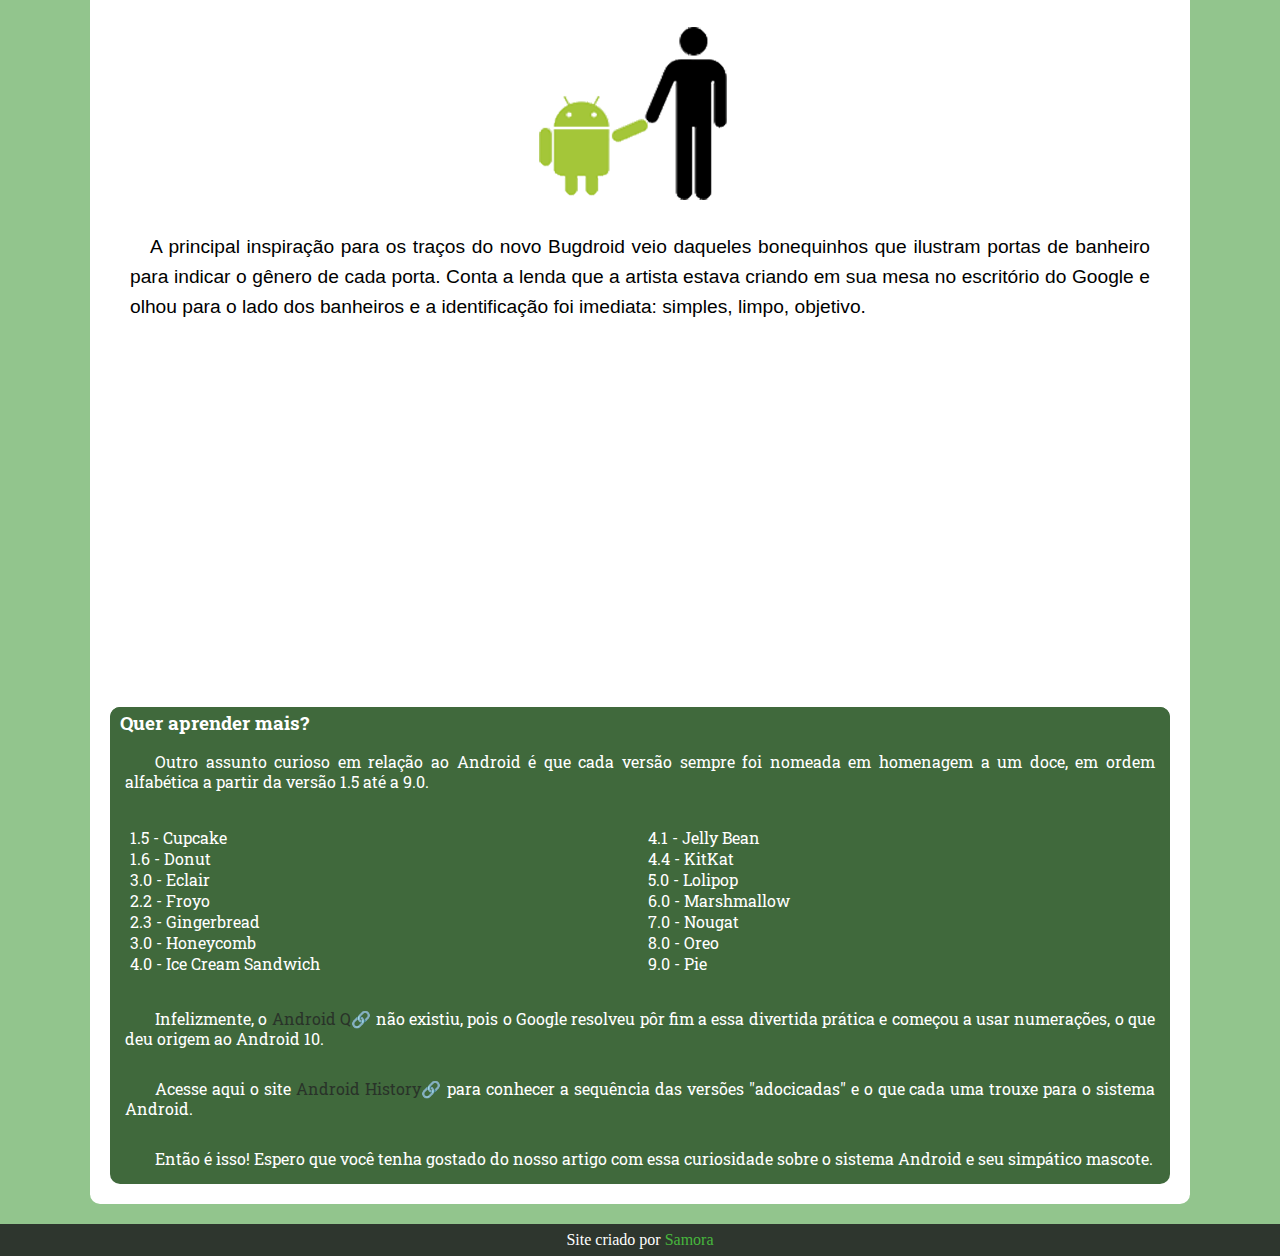
<file: projetos/projetoAndroid.html>
<!DOCTYPE html>
<html lang="pt-br">
<head>
    <meta charset="UTF-8">
    <meta name="viewport" content="width=device-width, initial-scale=1.0">
    <title>Primeiro Projeto - Android</title>
    
    <link rel="stylesheet" href="projetoAndroid.css">
    <link rel="shortcut icon" href="img/favicon.ico" type="image/x-icon">
    <link rel="preconnect" href="https://fonts.googleapis.com">
<link rel="preconnect" href="https://fonts.gstatic.com" crossorigin>
<link href="https://fonts.googleapis.com/css2?family=Bebas+Neue&display=swap" rel="stylesheet">
<link rel="preconnect" href="https://fonts.googleapis.com">
<link rel="preconnect" href="https://fonts.gstatic.com" crossorigin>
<link href="https://fonts.googleapis.com/css2?family=Zalando+Sans+Expanded:ital,wght@0,200..900;1,200..900&display=swap" rel="stylesheet">
<link rel="preconnect" href="https://fonts.googleapis.com">
<link rel="preconnect" href="https://fonts.gstatic.com" crossorigin>
<link href="https://fonts.googleapis.com/css2?family=Roboto+Slab:wght@100..900&display=swap" rel="stylesheet">

</head>
<body>
    <header>

        <img src="img/android.png" alt="png do android" width="100px">
         <h1>Curiosidades de Tecnologia</h1>
        <p>Tudo aquilo que você sempre quis saber sobre o mundo <span><br>Tech, em um único lugar</span></p>
        </header>

          <nav>
            <ul class="menu-nav">
                <li class="li-menu">Home</li>
                <li class="li-menu">Notícias</li>
                <li class="li-menu">Curiosidades</li>
                <li class="li-menu">Fale conosco</li>
            </ul>
        </nav>

    <main>
        <article>

            <h2 class="title-container">História do Mascote do Android</h2>
        
        <p class="p-content">Provavelmente você sabe que o sistema operacional Android, mantido pelo Google é um dos mais utilizados para dispositivos móveis em todo o mundo. Mas tavez você não saiba que o seu simpático mascote tem um nome e uma história muito curiosa? Pois acompanhe esse artigo para aprender muita coisa sobre esse robozinho.</p>
        
        <h3 class="title-container h3">A primeira versão</h3>
        
        <p class="p-content">A primeira tentativa de criar um mascote surgiu em 2007 e veio de um desenvolvedor chamado Dan Morrill. Ele conta que abriu o Inkscape (software livre para vetorização de imagens) e criou sua própria versão de robô. O objetivo era apenas personificar o sistema apenas para a a sua equipe, não existia nenhuma solicitação da empresa para a criação de um mascote.</p>
        
        <picture>
            <source media="(max-width: 560px )" srcset="img/dan-droids-pq.png" type="image/png">
            <img src="img/dan-droids.png" alt="imagem dan droids'" class="img-dandroids">
        </picture>
        
        <p class="p-content">Essa primeira versão bizarra até foi batizada em homenagem ao seu criador: seriam os Dandroids.</p>
        
        <h3 class="title-container h3">Surge um novo mascote</h3>

        <p class="p-content">A ideia de ter um mascote foi amadurecendo e a missão foi passada para uma profissional da área. A ilustradora Russa Irina Blok, também funcionária do Google, ficou com a missão de representar o pequeno robô de uma maneira mais agradável.</p>
        
        <picture>
            <source media="(max-width: 560px)" srcset="img/irina-blok-pq.jpg" type="image/jpeg">
            <img src="img/irina-blok.jpg" alt="imagem irina blok" class="img-irinablok">
        </picture>
        
        <p class="p-content">A ideia principal da Irina era representar tudo graficamente com poucos traços e de forma mais chapada. O desenho também deveria gerar identificação rápida com quem o olha. Surgiu então o Bugdroid, o novo mascote do Android.</p>
        
        <div>
            <img src="img/bugdroid.png" alt="imagem bug droids" class="img-bugdroid">
        </div>

        
        <p class="p-content">A principal inspiração para os traços do novo Bugdroid veio daqueles bonequinhos que ilustram portas de banheiro para indicar o gênero de cada porta. Conta a lenda que a artista estava criando em sua mesa no escritório do Google e olhou para o lado dos banheiros e a identificação foi imediata: simples, limpo, objetivo.</p>
         </article>
        
        <div class="video">
            <iframe width="760" height="315" src="https://www.youtube.com/embed/l2UDgpLz20M?si=GBFvT886xwwd7YEB" title="YouTube video player" frameborder="0" allow="accelerometer; autoplay; clipboard-write; encrypted-media; gyroscope; picture-in-picture; web-share" referrerpolicy="strict-origin-when-cross-origin" allowfullscreen></iframe>
        </div>

         
        <aside>
             <h3>Quer aprender mais? </h3>
                     
                     <p>Outro assunto curioso em relação ao Android é que cada versão sempre foi nomeada em homenagem a um doce, em ordem alfabética a partir da versão 1.5 até a 9.0.</p>
                     
                     <ul>
                <li>1.5 - Cupcake</li>
                <li>1.6 - Donut</li>
                <li>3.0 - Eclair</li>
                <li>2.2 - Froyo</li>
                <li>2.3 - Gingerbread</li>
                <li>3.0 - Honeycomb</li>
                <li>4.0 - Ice Cream Sandwich</li>
                <li>4.1 - Jelly Bean</li>
                <li>4.4 - KitKat</li>
                <li>5.0 - Lolipop</li>
                <li>6.0 - Marshmallow</li>
                <li>7.0 - Nougat</li>
                <li>8.0 - Oreo</li>
                <li>9.0 - Pie</li>
                     </ul>
                     
                     <p>Infelizmente, o <a href="#" class="externo">Android Q</a> não existiu, pois o Google resolveu pôr fim a essa divertida prática e começou a usar numerações, o que deu origem ao Android 10.</p>
                     
                     <p>Acesse aqui o site <a href="#" class="externo">Android History</a> para conhecer a sequência das versões "adocicadas" e o que cada uma trouxe para o sistema Android.</p>
                     
                     <p>Então é isso! Espero que você tenha gostado do nosso artigo com essa curiosidade sobre o sistema Android e seu simpático mascote.</p>
         </aside>
    </main>

    <footer><p>Site criado por <a href="https://github.com/saamoora" class="link-footer" target="_blank" noopener noreferrer>Samora</a></p></footer>
</body>
</html>
</file>
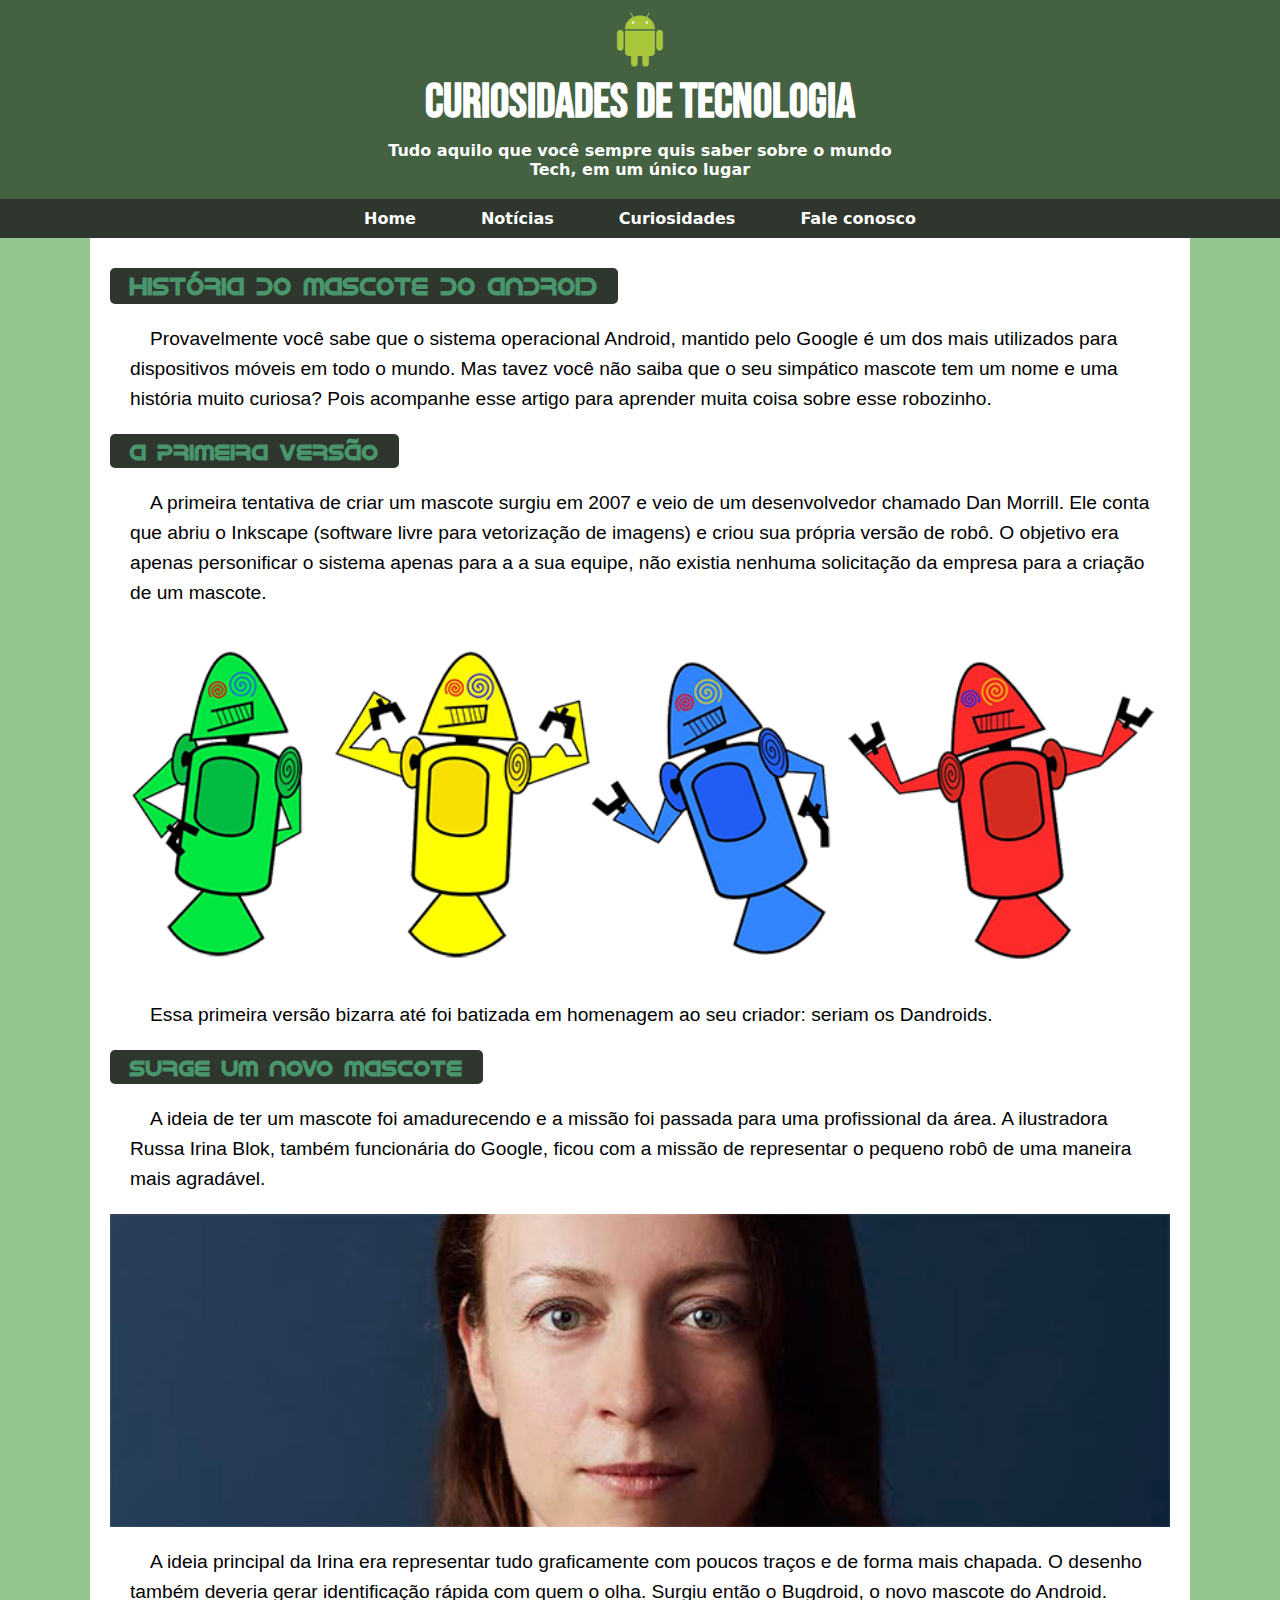
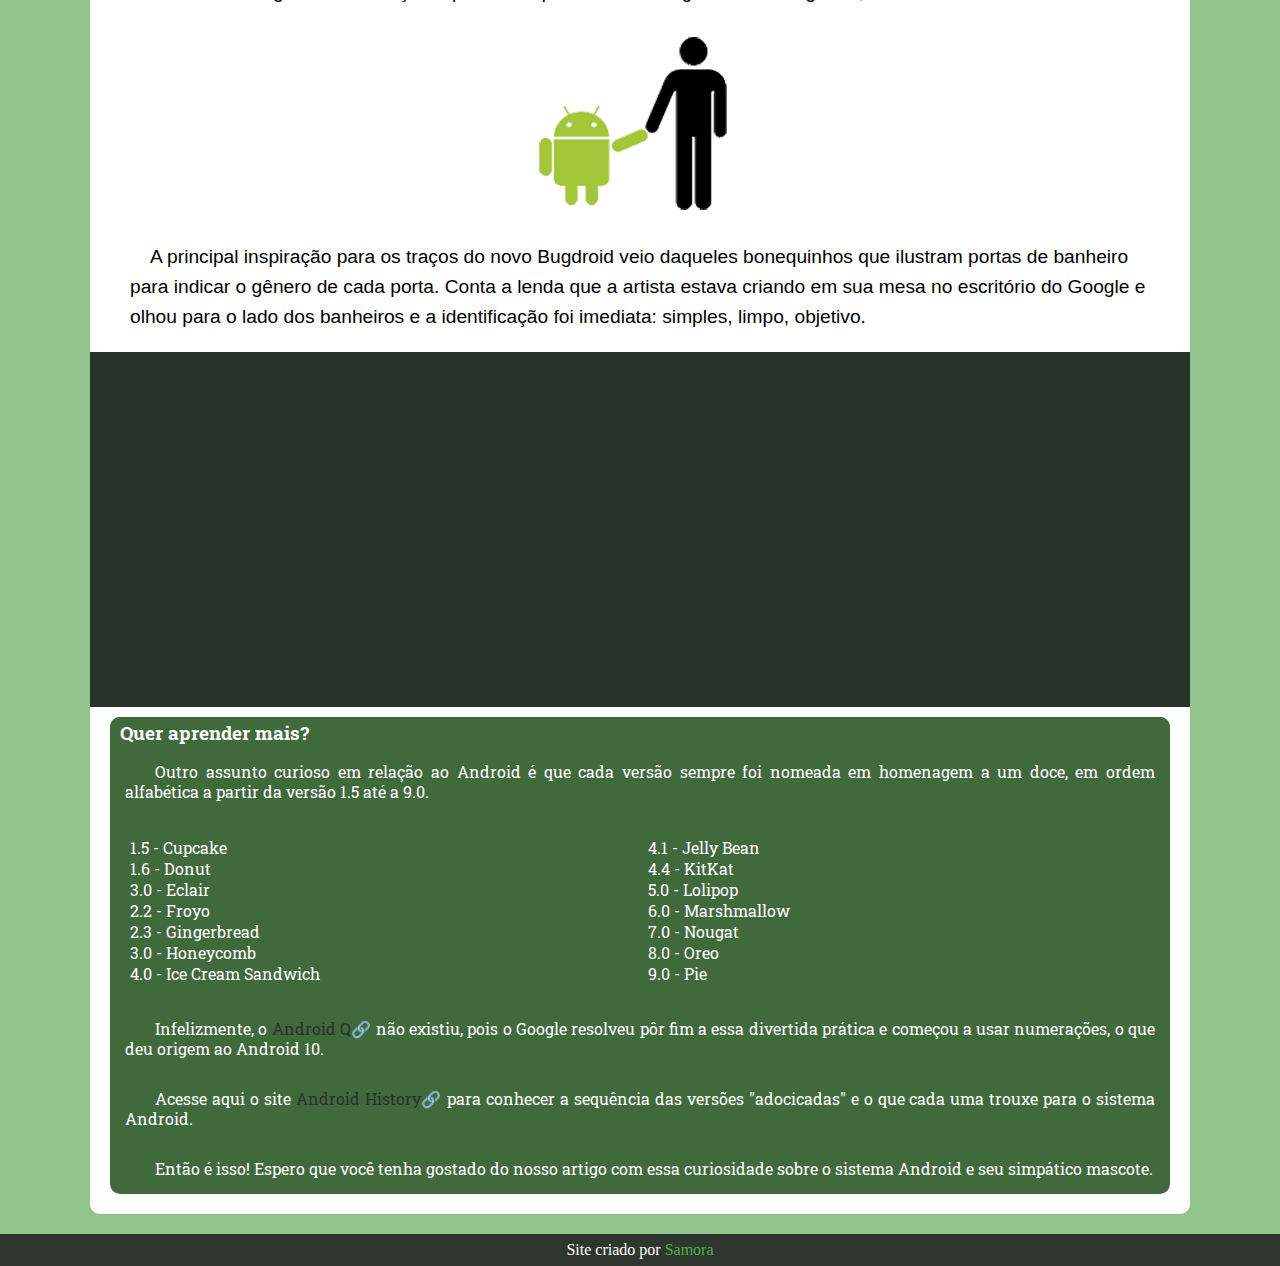
<file: site-android/projetoAndroid.html>
<!DOCTYPE html>
<html lang="pt-br">
<head>
    <meta charset="UTF-8">
    <meta name="viewport" content="width=device-width, initial-scale=1.0">
    <title>Site Android para Desktop</title>
    
    <link rel="stylesheet" href="projetoAndroid.css">
    <link rel="shortcut icon" href="img/favicon.ico" type="image/x-icon">
    <link rel="preconnect" href="https://fonts.googleapis.com">
<link rel="preconnect" href="https://fonts.gstatic.com" crossorigin>
<link href="https://fonts.googleapis.com/css2?family=Bebas+Neue&display=swap" rel="stylesheet">
<link rel="preconnect" href="https://fonts.googleapis.com">
<link rel="preconnect" href="https://fonts.gstatic.com" crossorigin>
<link href="https://fonts.googleapis.com/css2?family=Zalando+Sans+Expanded:ital,wght@0,200..900;1,200..900&display=swap" rel="stylesheet">
<link rel="preconnect" href="https://fonts.googleapis.com">
<link rel="preconnect" href="https://fonts.gstatic.com" crossorigin>
<link href="https://fonts.googleapis.com/css2?family=Roboto+Slab:wght@100..900&display=swap" rel="stylesheet">

</head>
<body>
    <header>

        <img src="/projetos/img/android.png" alt="png do android" width="100px"> 
         <h1>Curiosidades de Tecnologia</h1>
        <p>Tudo aquilo que você sempre quis saber sobre o mundo <span><br>Tech, em um único lugar</span></p>
        </header>

          <nav>
            <ul class="menu-nav">
                <li class="li-menu">Home</li>
                <li class="li-menu">Notícias</li>
                <li class="li-menu">Curiosidades</li>
                <li class="li-menu">Fale conosco</li>
            </ul>
        </nav>

    <main>
        <article>

            <h2 class="title-container">História do Mascote do Android</h2>
        
        <p class="p-content">Provavelmente você sabe que o sistema operacional Android, mantido pelo Google é um dos mais utilizados para dispositivos móveis em todo o mundo. Mas tavez você não saiba que o seu simpático mascote tem um nome e uma história muito curiosa? Pois acompanhe esse artigo para aprender muita coisa sobre esse robozinho.</p>
        
        <h3 class="title-container h3">A primeira versão</h3>
        
        <p class="p-content">A primeira tentativa de criar um mascote surgiu em 2007 e veio de um desenvolvedor chamado Dan Morrill. Ele conta que abriu o Inkscape (software livre para vetorização de imagens) e criou sua própria versão de robô. O objetivo era apenas personificar o sistema apenas para a a sua equipe, não existia nenhuma solicitação da empresa para a criação de um mascote.</p>
        
        <picture>
            <source media="(max-width: 560px )" srcset="/projetos/img/dan-droids-pq.png" type="image/png">
            <img src="/projetos/img/dan-droids.png" alt="imagem dan droids'" class="img-dandroids">
        </picture>
        
        <p class="p-content">Essa primeira versão bizarra até foi batizada em homenagem ao seu criador: seriam os Dandroids.</p>
        
        <h3 class="title-container h3">Surge um novo mascote</h3>

        <p class="p-content">A ideia de ter um mascote foi amadurecendo e a missão foi passada para uma profissional da área. A ilustradora Russa Irina Blok, também funcionária do Google, ficou com a missão de representar o pequeno robô de uma maneira mais agradável.</p>
        
        <picture>
            <source media="(max-width: 560px)" srcset="/projetos/img/irina-blok-pq.jpg" type="image/jpeg">
            <img src="/projetos/img/irina-blok.jpg" alt="imagem irina blok" class="img-irinablok">
        </picture>
        
        <p class="p-content">A ideia principal da Irina era representar tudo graficamente com poucos traços e de forma mais chapada. O desenho também deveria gerar identificação rápida com quem o olha. Surgiu então o Bugdroid, o novo mascote do Android.</p>
        
        <div>
            <img src="/projetos/img/bugdroid.png" alt="imagem bug droids" class="img-bugdroid">
        </div>

        
        <p class="p-content">A principal inspiração para os traços do novo Bugdroid veio daqueles bonequinhos que ilustram portas de banheiro para indicar o gênero de cada porta. Conta a lenda que a artista estava criando em sua mesa no escritório do Google e olhou para o lado dos banheiros e a identificação foi imediata: simples, limpo, objetivo.</p>
         </article>
        
        <div class="video">
            <iframe width="760" height="315" src="https://www.youtube.com/embed/l2UDgpLz20M?si=GBFvT886xwwd7YEB" title="YouTube video player" frameborder="0" allow="accelerometer; autoplay; clipboard-write; encrypted-media; gyroscope; picture-in-picture; web-share" referrerpolicy="strict-origin-when-cross-origin" allowfullscreen></iframe>
        </div>

         
        <aside>
             <h3>Quer aprender mais? </h3>
                     
                     <p>Outro assunto curioso em relação ao Android é que cada versão sempre foi nomeada em homenagem a um doce, em ordem alfabética a partir da versão 1.5 até a 9.0.</p>
                     
                     <ul>
                <li>1.5 - Cupcake</li>
                <li>1.6 - Donut</li>
                <li>3.0 - Eclair</li>
                <li>2.2 - Froyo</li>
                <li>2.3 - Gingerbread</li>
                <li>3.0 - Honeycomb</li>
                <li>4.0 - Ice Cream Sandwich</li>
                <li>4.1 - Jelly Bean</li>
                <li>4.4 - KitKat</li>
                <li>5.0 - Lolipop</li>
                <li>6.0 - Marshmallow</li>
                <li>7.0 - Nougat</li>
                <li>8.0 - Oreo</li>
                <li>9.0 - Pie</li>
                     </ul>
                     
                     <p>Infelizmente, o <a href="#" class="externo">Android Q</a> não existiu, pois o Google resolveu pôr fim a essa divertida prática e começou a usar numerações, o que deu origem ao Android 10.</p>
                     
                     <p>Acesse aqui o site <a href="#" class="externo">Android History</a> para conhecer a sequência das versões "adocicadas" e o que cada uma trouxe para o sistema Android.</p>
                     
                     <p>Então é isso! Espero que você tenha gostado do nosso artigo com essa curiosidade sobre o sistema Android e seu simpático mascote.</p>
         </aside>
    </main>

    <footer><p>Site criado por <a href="https://github.com/saamoora" class="link-footer" target="_blank" noopener noreferrer>Samora</a></p></footer>
</body>
</html>
</file>
<file: mediaqueries/style.css>
/*Site mobile first*/

@import url('https://fonts.googleapis.com/css2?family=Poppins:ital,wght@0,100;0,200;0,300;0,400;0,500;0,600;0,700;0,800;0,900;1,100;1,200;1,300;1,400;1,500;1,600;1,700;1,800;1,900&display=swap');


* {
    margin: 0;
    padding: 0;
    box-sizing: border-box;
    font-family: "Poppins", sans-serif;
}

body, html {
    min-height: 100vh;
}

body {
    background-image: url(img/back-phone.jpg);
    background-size: cover;
    background-repeat: no-repeat;
    background-position: center center;
    color: rgba(255, 255, 255, 0.795);
}

h1 {
    text-align: center;
}

.container {
    width: 70vw;
    height: 90vh;
    background-color: rgba(0, 0, 0, 0.37);
    margin: auto;
    border-radius: 20px;
}

img {
    display: block;
    margin: auto;
}

h1 {
    display: block;
}

.phone {display: block;}
.tablet {display: none;}
.pc {display: none;}
.tv {display: none;}

.h1phone {display: block;}
.h1tablet {display: none;}
.h1pc {display: none;}
.h1tv {display: none;}

@media (min-width: 768px) {
    body {
        background-image: url(img/back-tablet.jpg);
    }

    .phone {display: none;}
    .tablet {display: block;}
    .pc {display: none;}
    .tv {display: none;}

    .h1phone {display: none;}
    .h1tablet {display: block;}
    .h1pc {display: none;}
    .h1tv {display: none;}
}

@media (min-width: 1024px) {
    body {
        background-image: url(img/back-pc.jpg);
    }
    .phone {display: none;}
    .tablet {display: none;}
    .pc {display: block;}
    .tv {display: none;}

    .h1phone {display: none;}
    .h1tablet {display: none;}
    .h1pc {display: block;}
    .h1tv {display: none;}
}

@media (min-width: 1440px) {
    body {
        background-image: url(img/back-tv.jpg);
    }

    .phone {display: none;}
    .tablet {display: none;}
    .pc {display: none;}
    .tv {display: block;}

    .h1phone {display: none;}
    .h1tablet {display: none;}
    .h1pc {display: none;}
    .h1tv {display: block;}
}
</file>
<file: menu-hamburguer/style.css>
@import url('https://fonts.googleapis.com/css2?family=Poppins:ital,wght@0,100;0,200;0,300;0,400;0,500;0,600;0,700;0,800;0,900;1,100;1,200;1,300;1,400;1,500;1,600;1,700;1,800;1,900&display=swap');

* {
    margin: 0;
    padding: 0;
    box-sizing: border-box;
    font-family: "Poppins", sans-serif;
}

header {
    background-color: rgba(61, 59, 59, 0.76);
    color: rgb(238, 225, 225);
    text-align: center;
}

header h1 {
    padding: 10px;
}

nav {
    display: none;
}

nav li {
    line-height: 40px;
    list-style: none;
    border-top: 2px solid rgb(238, 225, 225);
}

nav a:hover {
    color: rgb(158, 139, 139);
    transition: .4s;
    cursor: pointer;
}

nav a {
    color: rgb(238, 225, 225);
    text-decoration: none;
}

.card {
    margin: 10px;
    text-align: justify;
    background-color: rgba(31, 30, 30, 0.534);
    border-radius: 10px;
    flex: 1 1 300px;
}

.container {
    display: flex;
    justify-content: center;
    align-items: center;
    flex-wrap: wrap;
}

p {
    padding: 5px;
    color: rgb(255, 255, 255);
    text-indent: 30px;
}

.material-symbols-outlined {
    background-color: rgba(31, 30, 30, 0.808);
    display: block;
    padding: 3px;
    cursor: pointer;
}

@media (min-width: 768px) {
    #menuburger {
        display: none;
    }

    #menu {
        display: block;
    }

    nav {
        background-color: rgba(31, 30, 30, 0.808);
    }

    nav li {
        display: inline-block;
        margin: 0 2.5em;
        border: none;
    }

}
</file>
<file: menuHamburguer/style.css>
@import url('https://fonts.googleapis.com/css2?family=Poppins:ital,wght@0,100;0,200;0,300;0,400;0,500;0,600;0,700;0,800;0,900;1,100;1,200;1,300;1,400;1,500;1,600;1,700;1,800;1,900&display=swap');

* {
    margin: 0;
    padding: 0;
    box-sizing: border-box;
    font-family: "Poppins", sans-serif;
}

header {
    background-color: rgba(61, 59, 59, 0.76);
    color: rgb(238, 225, 225);
    text-align: center;
}

header h1 {
    padding: 5px;
}

nav {
    display: none;
}

nav li {
    line-height: 40px;
    list-style: none;
    border-top: 2px solid rgb(238, 225, 225);
}

nav li:hover {
    background-color: rgb(61, 59, 59);
    transition: .2s;
    cursor: pointer;
}

nav a {
    color: rgb(238, 225, 225);
    text-decoration: none;
}

.card {
    margin: 10px;
    text-align: justify;
    background-color: rgba(31, 30, 30, 0.534);
    border-radius: 10px;
    flex: 1 1 300px;
}

.container {
    display: flex;
    justify-content: center;
    align-items: center;
    flex-wrap: wrap;
}

p {
    padding: 5px;
    color: rgb(255, 255, 255);
    text-indent: 30px;
}

.material-symbols-outlined {
    background-color: rgba(31, 30, 30, 0.808);
    display: block;
    padding: 3px;
    cursor: pointer;
    transition: .2s;
}
</file>
<file: cordel-moderno/cordelModerno.css>
@import url('https://fonts.googleapis.com/css2?family=Passion+One:wght@400;700;900&display=swap');

@import url('https://fonts.googleapis.com/css2?family=Libre+Baskerville:ital,wght@0,400..700;1,400..700&display=swap');

:root {
    --cor-secundaria: #c58505;

}

* {
    margin: 0;
    padding: 0;
    box-sizing: border-box;
}

header {
    text-align: center;
    background-color: black;
    padding: 30px;
    color: white;
    
}

.header-title {
    font-family: "Passion One", sans-serif;
    font-size: 5em;
    font-weight: bold;
    font-variant: small-caps;
    color: var(--cor-secundaria);

}

header p {
    padding: 15px;
    font-size: 1.4em;
    font-family: Arial, Helvetica, sans-serif;
}

.header-a {
    color: white;
    color: var(--cor-secundaria);
    font-weight: bolder;
}


section {
    padding-top: 1.5em;
    padding-bottom: 1.5em;
    padding-left: .3rem;
    font-size: 1.1em;
    line-height: 2.9em;
    margin-top: 1.2em;
    margin-bottom: 1.2em;
}


.p-poetry {
    font-family: "Libre Baskerville", serif;
    font-style: italic;
    font-weight: bold;
}

.section-image-1 {
    background-image: url(img/background001.jpg);
    background-size: cover;
    background-attachment: fixed;
    background-position: right center;
}

.p-image {
    font-family: "Libre Baskerville", serif;
    font-style: italic;
    font-weight: bold;
    color: white;
    background-color: rgba(0, 0, 0, 0.575);
    width: 300px;
}

.section-image-2{
    background-image: url(img/background002.jpg);
    background-size: cover;
    background-attachment: fixed;
}

footer {
    font-family: "Libre Baskerville", Arial, Helvetica, sans-serif;
    padding: 10px;
    color: white;
    background-color: #000000;
    text-align: center;
}

.link-footer {
    color: var(--cor-secundaria);
    text-decoration: none;   
}
</file>
<file: projetos/backgroundTeste.css>
@import url('https://fonts.googleapis.com/css2?family=Poppins:ital,wght@0,100;0,200;0,300;0,400;0,500;0,600;0,700;0,800;0,900;1,100;1,200;1,300;1,400;1,500;1,600;1,700;1,800;1,900&display=swap');

* {
    margin: 0;
    padding: 0;
    box-sizing: border-box;
}

body {
    font-family: "Poppins", sans-serif;
    /*background-color: black;
    background-image: url(img/wallpaper004.jpg);
    background-position: center center;
    background-repeat: no-repeat;
    background-attachment: fixed;
    background-size: cover; */
    background: black url(img/wallpaper004.jpg) center center no-repeat fixed; /*shorthand*/
    background-size: cover; /*importante declarar o size separadamente*/
}

main {
    background-color: rgba(27, 25, 25, 0.918);
    color: #f5f5f5ea;
    max-width: 700px;
    min-width: 350px;
    margin: 10px auto; /*10px em cima em baixo, auto dos lados*/
    border-radius: 10px;
    padding: 20px;
    text-align: justify;
}

h1 {
    text-align: center;
    padding-bottom: 15px;
}

p {
    padding: 7px 10px;
    line-height: 1.6;
    font-size: 1.1rem;
}
</file>
<file: projetos/projeto1.css>
@font-face {
            font-family: 'idroid';
            src: url(fonte/idroid.otf);
           }

        
     * {
        margin: 0;
        padding: 0;
        box-sizing: border-box;
     }

        :root {
            --cor1: #47B63D;
            --cor2: #4C8B46;
            --cor3: #37E126;
            --cor4: #446141;
            --cor5: #2E362E;
            --cor6: #293329;
            --cor7: #92c58d;
            --cor8: #368d2e;
            --cor9: #40693c;
            --cor10: #293329;
            --footer-span: #47B63D;
        }

        body {
            background-color: var(--cor7);
        }

        header {
            background-color: var(--cor4);
            color: white;
            text-align: center;
            padding-top: 10px;
            min-height: 140px;
        }

        header h1 {
            font-family: "bebas neue", arial;
            font-size: 3em;
        }

        header p {
            font-weight: bold;
            padding: 10px;
            font-family: system-ui, -apple-system, BlinkMacSystemFont, 'Segoe UI', Roboto, Oxygen, Ubuntu, Cantarell, 'Open Sans', 'Helvetica Neue', sans-serif;
            padding-bottom: 20px;
        }

        nav {
            background-color: var(--cor5);
            color: white;
            font-weight: bold;
        }

        .menu-nav {
            display: flex;
            justify-content: center;
            gap: 20px;
            list-style: none;
            padding-left: 10px;
            padding-right: 10px;
            font-family: system-ui, -apple-system, BlinkMacSystemFont, 'Segoe UI', Roboto, Oxygen, Ubuntu, Cantarell, 'Open Sans', 'Helvetica Neue', sans-serif
        }

        .li-menu {
            padding: 5px;
        }

        .li-menu:hover {
            background-color: var(--cor8);
            border-radius: 5px;
            color: #ffffff;
            transition-duration: .4s;
            cursor: pointer;
        }

        main {
            max-width: 1100px;
            background-color: white;
            margin: auto;
            padding: 20px;
            padding-top: 30px;
            margin-bottom: 20px;
            border-radius: 0px 0px 10px 10px;
        }

        .title-container {
            display: inline-block;
            font-family: 'idroid', Arial, Helvetica, sans-serif;
            padding: 4px;
            color: rgb(73, 150, 108);
            background-color: var(--cor5);
            margin: 0px;
            border-radius: 5px;
            padding-left: 20px;
            padding-right: 20px;
        }

        .h3 {
            font-size: 1.4rem;
        }

        .p-content {
            text-indent: 20px;
            text-align: justify;
            line-height: 30px;
            font-size: 1.2em;
            padding: 20px;
            font-family: Arial, Helvetica, sans-serif;
        }

        .img-dandroids {
            width: 100%;
            display: block;
            margin: auto;
        }

        .img-irinablok {
            width: 100%;
            display: block;
            margin: auto;
        }

        .img-bugdroid {
            max-width: 300px;
            display: block;
            margin: auto;
        }

        footer {
            background-color: var(--cor5);
            color: white;
            display: flex;
            justify-content: center;
        }

        footer p {
            padding: 7px;
        }

        footer span {
            color: var(--footer-span);
        }

        aside {
            background-color: var(--cor9);
            border-radius: 10px;
            color: white;
            font-family: "Roboto Slab", serif;

        }

        aside h3 {
            background-color: var(--cor9);
            border-radius: 10px 10px 0px 0px;
            height: 30px;
            padding-top: 3px;
            text-indent: 10px;
        }

        aside p {
            text-align: justify;
            padding: 15px;
            line-height: 20px;
            text-indent: 30px;
        }

        aside ul {
            list-style: none;
            padding: 20px;
            columns: 2; /*Faz uma lista se dividir em duas colunas*/
        }

        aside li:hover {
            text-decoration: underline;
        }

        aside a {
            color: var(--cor10);
            text-decoration: none;
        }

        a.externo::after {
            content: '🔗';
        }

        .video {
            background-color: ;
            margin: 0px -20px 10px -20px;
            padding: 20px;
        }

        .video iframe {
            display: block;
            width: 100%;
        }
</file>
<file: projetos/projeto2.css>
@import url('https://fonts.googleapis.com/css2?family=Poppins:ital,wght@0,100;0,200;0,300;0,400;0,500;0,600;0,700;0,800;0,900;1,100;1,200;1,300;1,400;1,500;1,600;1,700;1,800;1,900&display=swap');

* {
    margin: 0;
    padding: 0;
    box-sizing: border-box;
}

body {
    font-family: "Poppins", sans-serif;
    /*background-color: black;
    background-image: url(img/wallpaper004.jpg);
    background-position: center center;
    background-repeat: no-repeat;
    background-attachment: fixed;
    background-size: cover; */
    background: black url(img/wallpaper004.jpg) center center no-repeat fixed; /*shorthand*/
    background-size: cover; /*importante declarar o size separadamente*/
}

main {
    background-color: rgba(27, 25, 25, 0.918);
    color: #f5f5f5ea;
    max-width: 700px;
    min-width: 350px;
    margin: 10px auto; /*10px em cima em baixo, auto dos lados*/
    border-radius: 10px;
    padding: 20px;
    text-align: justify;
}

h1 {
    text-align: center;
    padding-bottom: 15px;
}

p {
    padding: 7px 10px;
    line-height: 1.6;
    font-size: 1.1rem;
}
</file>
<file: projetos/projeto3.css>
@import url('https://fonts.googleapis.com/css2?family=Passion+One:wght@400;700;900&display=swap');

@import url('https://fonts.googleapis.com/css2?family=Libre+Baskerville:ital,wght@0,400..700;1,400..700&display=swap');

:root {
    --cor-secundaria: #c58505;

}

* {
    margin: 0;
    padding: 0;
    box-sizing: border-box;
}

header {
    text-align: center;
    background-color: black;
    padding: 30px;
    color: white;
    
}

.header-title {
    font-family: "Passion One", sans-serif;
    font-size: 3.5em;
    font-weight: bold;
    text-transform: uppercase;
    color: var(--cor-secundaria);

}

.letters {
    font-size: 1.2em;
}

header p {
    padding: 15px;
    font-size: 1.4em;
    font-variant: small-caps;
    font-weight: bold;
    font-family: Arial, Helvetica, sans-serif;
}

.header-a {
    color: white;
    color: var(--cor-secundaria);
    font-weight: bolder;
}


section {
    padding-top: 1.5em;
    padding-bottom: 1.5em;
    padding-left: .3rem;
    font-size: 1.1em;
    line-height: 2.9em;
    margin-top: 1.2em;
    margin-bottom: 1.2em;
}


.p-poetry {
    font-family: "Libre Baskerville", serif;
    font-style: italic;
    font-weight: bold;
}

.section-image-1 {
    background-image: url(img/background001.jpg);
    background-size: cover;
    background-attachment: fixed;
    background-position: right bottom;
}

.p-image {
    font-family: "Libre Baskerville", serif;
    font-style: italic;
    font-weight: bold;
    color: white;
    background-color: rgba(0, 0, 0, 0.575);
    width: 300px;
}

.section-image-2{
    background-image: url(img/background002.jpg);
    background-size: cover;
    background-attachment: fixed;
}

footer {
    font-family: "Libre Baskerville", Arial, Helvetica, sans-serif;
    padding: 10px;
    color: white;
    background-color: #000000;
    text-align: center;
}

footer span {
    color: var(--cor-secundaria);
}
</file>
<file: projetos/projetoAndroid.css>
@font-face {
            font-family: 'idroid';
            src: url(fonte/idroid.otf);
           }

        
     * {
        margin: 0;
        padding: 0;
        box-sizing: border-box;
     }

        :root {
            --cor1: #47B63D;
            --cor2: #4C8B46;
            --cor3: #37E126;
            --cor4: #446141;
            --cor5: #2E362E;
            --cor6: #293329;
            --cor7: #92c58d;
            --cor8: #368d2e;
            --cor9: #40693c;
            --cor10: #293329;
            --footer-a: #47B63D;
        }

        body {
            background-color: var(--cor7);
        }

        header {
            background-color: var(--cor4);
            color: white;
            text-align: center;
            padding-top: 10px;
            min-height: 140px;
        }

        header h1 {
            font-family: "bebas neue", arial;
            font-size: 3em;
        }

        header p {
            font-weight: bold;
            padding: 10px;
            font-family: system-ui, -apple-system, BlinkMacSystemFont, 'Segoe UI', Roboto, Oxygen, Ubuntu, Cantarell, 'Open Sans', 'Helvetica Neue', sans-serif;
            padding-bottom: 20px;
        }

        nav {
            background-color: var(--cor5);
            color: white;
            font-weight: bold;
        }

        .menu-nav {
            display: flex;
            justify-content: center;
            gap: 20px;
            list-style: none;
            padding-left: 10px;
            padding-right: 10px;
            font-family: system-ui, -apple-system, BlinkMacSystemFont, 'Segoe UI', Roboto, Oxygen, Ubuntu, Cantarell, 'Open Sans', 'Helvetica Neue', sans-serif
        }

        .li-menu {
            padding: 5px;
        }

        .li-menu:hover {
            background-color: var(--cor8);
            border-radius: 5px;
            color: #ffffff;
            transition-duration: .4s;
            cursor: pointer;
        }

        main {
            max-width: 1100px;
            background-color: white;
            margin: auto;
            padding: 20px;
            padding-top: 30px;
            margin-bottom: 20px;
            border-radius: 0px 0px 10px 10px;
        }

        .title-container {
            display: inline-block;
            font-family: 'idroid', Arial, Helvetica, sans-serif;
            padding: 4px;
            color: rgb(73, 150, 108);
            background-color: var(--cor5);
            margin: 0px;
            border-radius: 5px;
            padding-left: 20px;
            padding-right: 20px;
        }

        .h3 {
            font-size: 1.4rem;
        }

        .p-content {
            text-indent: 20px;
            text-align: justify;
            line-height: 30px;
            font-size: 1.2em;
            padding: 20px;
            font-family: Arial, Helvetica, sans-serif;
        }

        .img-dandroids {
            width: 100%;
            display: block;
            margin: auto;
        }

        .img-irinablok {
            width: 100%;
            display: block;
            margin: auto;
        }

        .img-bugdroid {
            max-width: 300px;
            display: block;
            margin: auto;
        }

        footer {
            background-color: var(--cor5);
            color: white;
            display: flex;
            justify-content: center;
        }

        footer p {
            padding: 7px;
        }

        .link-footer {
            color: var(--footer-a);
            text-decoration: none;
        }

        aside {
            background-color: var(--cor9);
            border-radius: 10px;
            color: white;
            font-family: "Roboto Slab", serif;

        }

        aside h3 {
            background-color: var(--cor9);
            border-radius: 10px 10px 0px 0px;
            height: 30px;
            padding-top: 3px;
            text-indent: 10px;
        }

        aside p {
            text-align: justify;
            padding: 15px;
            line-height: 20px;
            text-indent: 30px;
        }

        aside ul {
            list-style: none;
            padding: 20px;
            columns: 2; /*Faz uma lista se dividir em duas colunas*/
        }

        aside li:hover {
            text-decoration: underline;
        }

        aside a {
            color: var(--cor10);
            text-decoration: none;
        }

        a.externo::after {
            content: '🔗';
        }

        .video {
            background-color: ;
            margin: 0px -20px 10px -20px;
            padding: 20px;
        }

        .video iframe {
            display: block;
            width: 100%;
        }
</file>
<file: site-android/projetoAndroid.css>
@charset "UTF-8";
    
    @font-face {
            font-family: 'idroid';
            src: url(fonte/idroid.otf);
           }

     * {
        margin: 0;
        padding: 0;
        box-sizing: border-box;
     }

        :root {
            --cor1: #47B63D;
            --cor2: #4C8B46;
            --cor3: #37E126;
            --cor4: #446141;
            --cor5: #2E362E;
            --cor6: #293329;
            --cor7: #92c58d;
            --cor8: #368d2e;
            --cor9: #40693c;
            --cor10: #293329;
            --footer-a: #47B63D;
        }

        body {
            background-color: var(--cor7);
        }

        header {
            max-width: 100vw;
            background-color: var(--cor4);
            color: white;
            text-align: center;
            padding-top: 10px;
            min-height: 140px;
        }

        header h1 {
            font-family: "bebas neue", arial;
            font-size: 3em;
        }

        header p {
            max-width: 90%;
            margin: auto;
            font-weight: bold;
            padding: 10px;
            font-family: system-ui, -apple-system, BlinkMacSystemFont, 'Segoe UI', Roboto, Oxygen, Ubuntu, Cantarell, 'Open Sans', 'Helvetica Neue', sans-serif;
            padding-bottom: 20px;
        }

        nav {
            background-color: var(--cor5);
            color: white;
            font-weight: bold;
        }

        .menu-nav {
            display: flex;
            justify-content: center;
            gap: 45px;
            list-style: none;
            padding-left: 10px;
            padding-right: 10px;
            font-family: system-ui, -apple-system, BlinkMacSystemFont, 'Segoe UI', Roboto, Oxygen, Ubuntu, Cantarell, 'Open Sans', 'Helvetica Neue', sans-serif
        }

        .li-menu {
            display: flex;
            padding: 10px;

        }

        .li-menu:hover {
            background-color: var(--cor8);
            border-radius: 5px;
            color: #ffffff;
            transition-duration: .4s;
            cursor: pointer;
        }

        main {
            max-width: 1100px;
            background-color: white;
            margin: auto;
            padding: 20px;
            padding-top: 30px;
            margin-bottom: 20px;
            border-radius: 0px 0px 10px 10px;
        }

        .title-container {
            display: inline-block;
            font-family: 'idroid', Arial, Helvetica, sans-serif;
            padding: 4px;
            color: rgb(73, 150, 108);
            background-color: var(--cor5);
            margin: 0px;
            border-radius: 5px;
            padding-left: 20px;
            padding-right: 20px;
        }

        .h3 {
            font-size: 1.4rem;
        }

        .p-content {
            text-indent: 20px;
            text-align: left;
            line-height: 30px;
            font-size: 1.2em;
            padding: 20px;
            font-family: Arial, Helvetica, sans-serif;
        }

        .img-dandroids {
            width: 100%;
            display: block;
            margin: auto;
        }

        .img-irinablok {
            width: 100%;
            display: block;
            margin: auto;
        }

        .img-bugdroid {
            max-width: 300px;
            display: block;
            margin: auto;
        }


        aside {
            background-color: var(--cor9);
            border-radius: 10px;
            color: white;
            font-family: "Roboto Slab", serif;

        }

        aside h3 {
            background-color: var(--cor9);
            border-radius: 10px 10px 0px 0px;
            height: 30px;
            padding-top: 3px;
            text-indent: 10px;
        }

        aside p {
            text-align: justify;
            padding: 15px;
            line-height: 20px;
            text-indent: 30px;
        }

        aside ul {
            list-style: none;
            padding: 20px;
            columns: 2; /*Faz a lista se dividir em duas colunas*/
        }

        aside li:hover {
            text-decoration: underline;
        }

        aside a {
            color: var(--cor10);
            text-decoration: none;
        }

        a.externo::after {
            content: '🔗';
        }

        .video {
            background-color: var(--cor10);
            margin: 0px -20px 10px -20px;
            padding: 20px;
        }

        .video iframe {
            display: block;
            width: 100%;
        }

        footer {
            background-color: var(--cor5);
            color: white;
            display: flex;
            justify-content: center;
        }

        footer p {
            padding: 7px;
        }

        .link-footer {
            color: var(--footer-a);
            text-decoration: none;
        }
</file>
